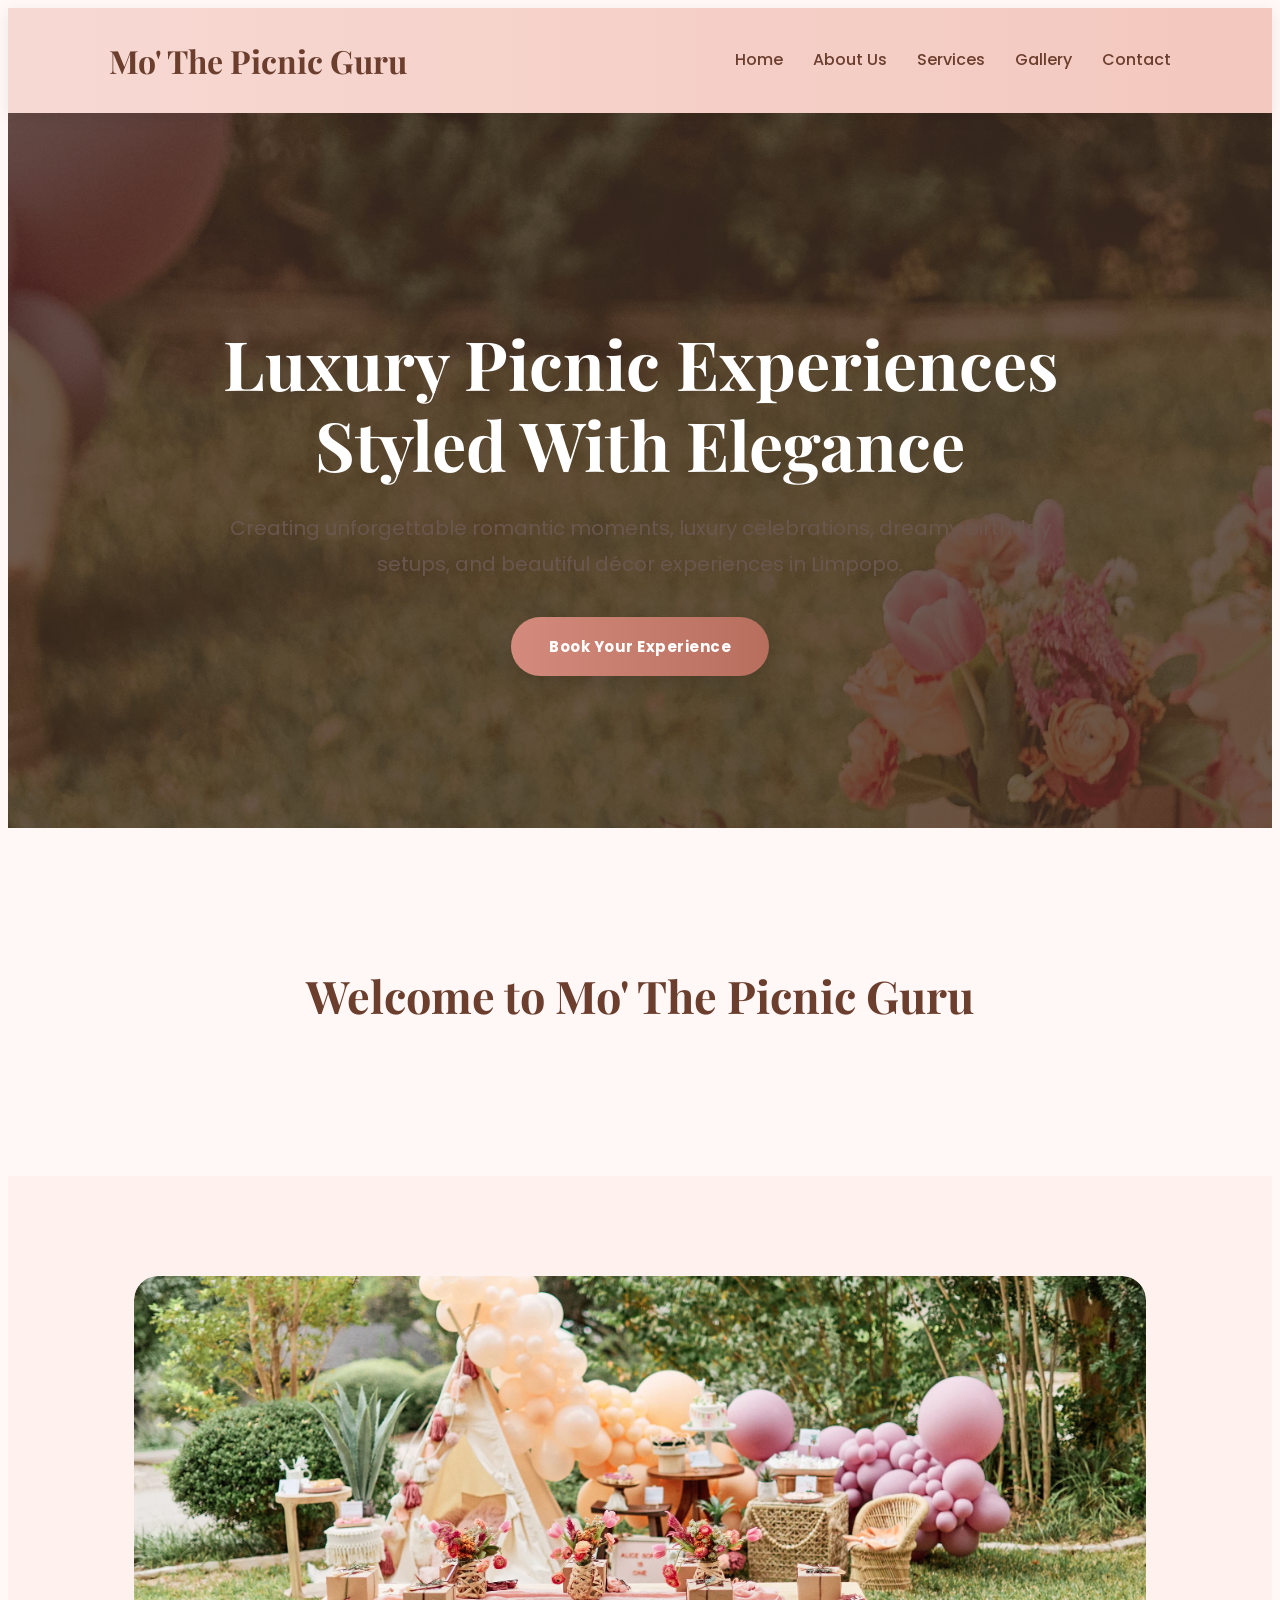
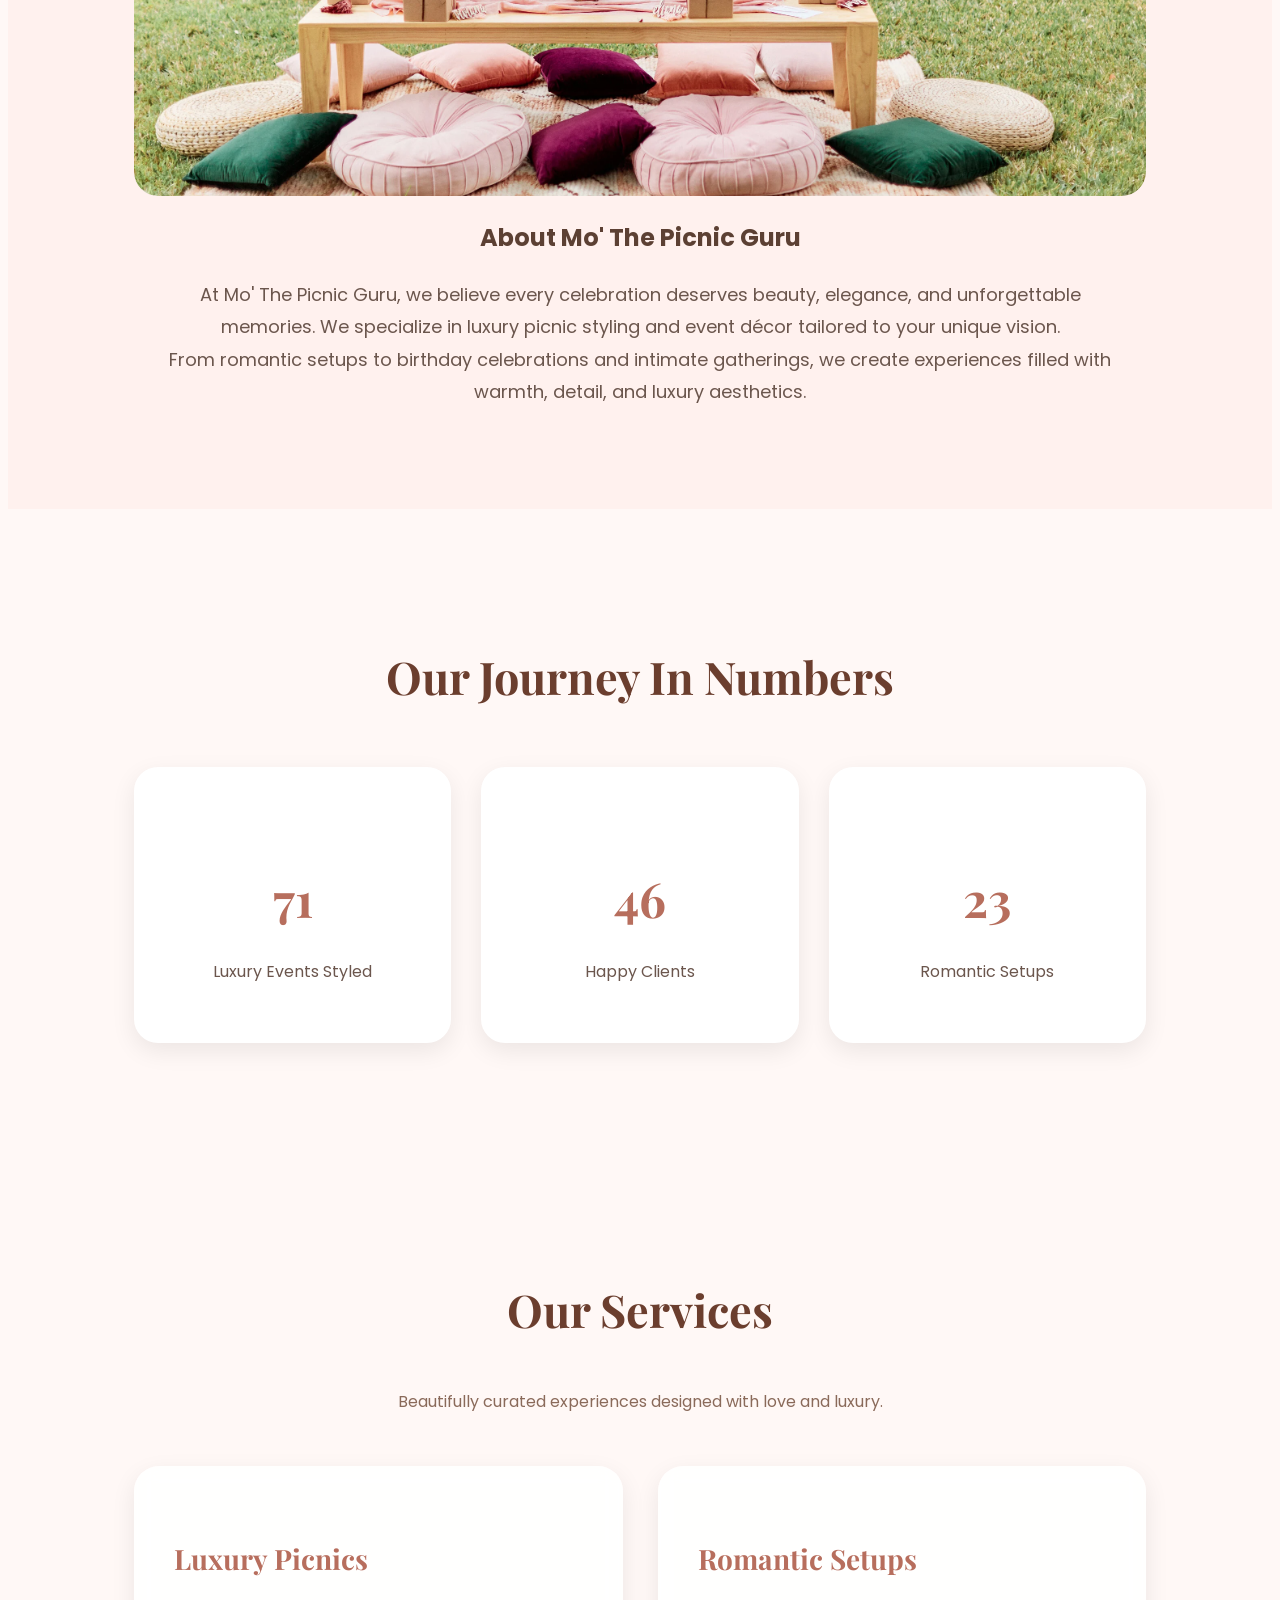
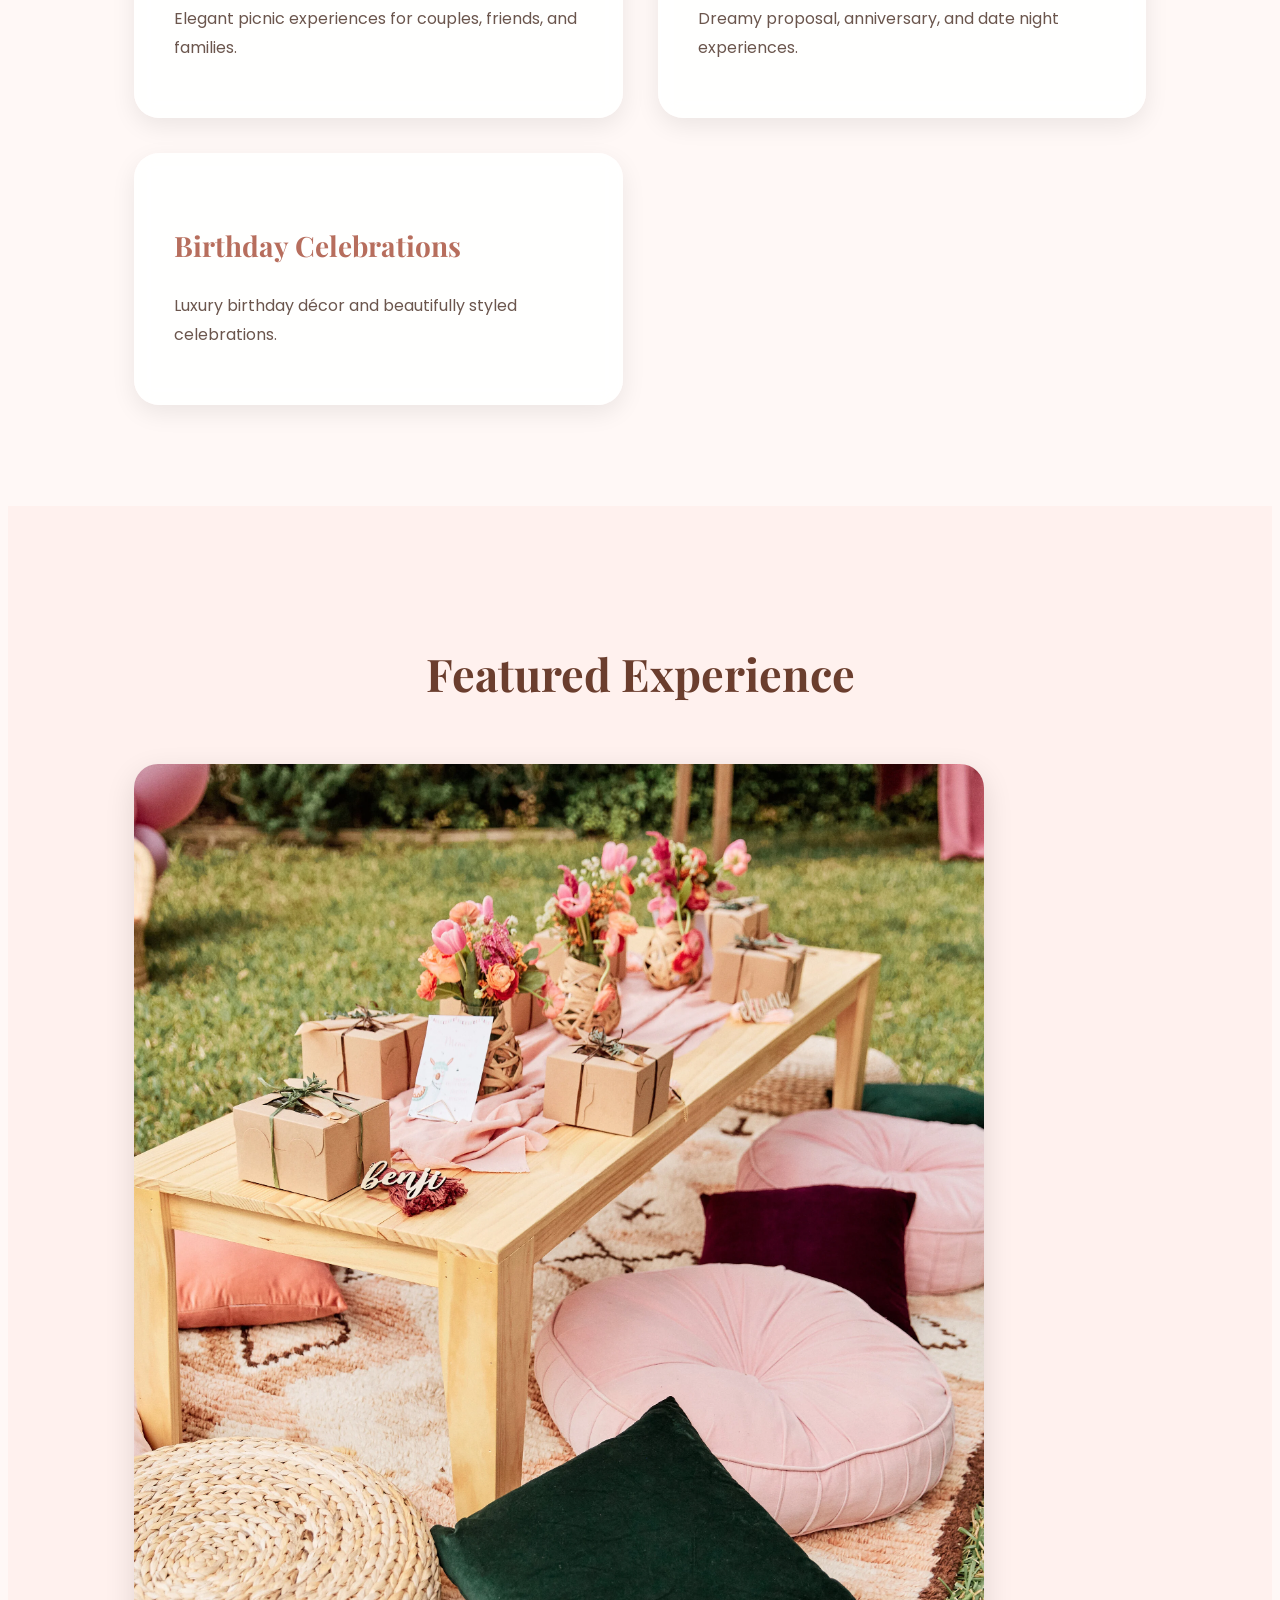
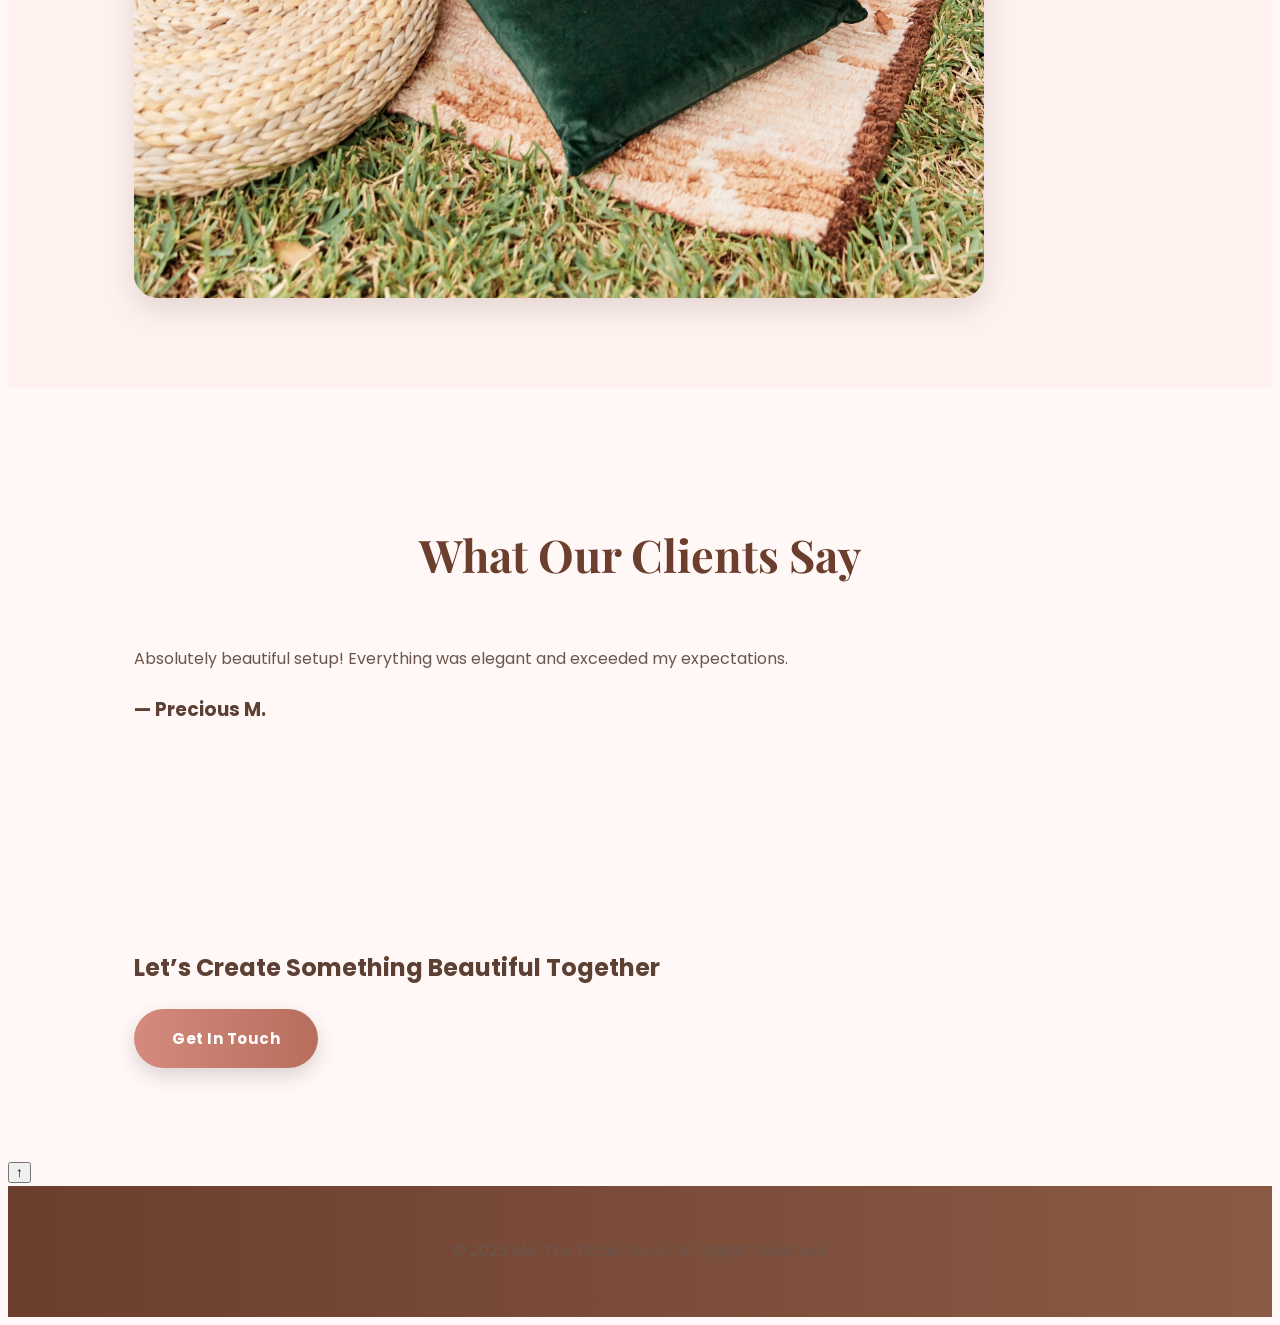
<file: index.html>
<!DOCTYPE html>
<html lang="en">

<head>
    <meta charset="UTF-8">
    <meta name="viewport" content="width=device-width, initial-scale=1.0">

    <title>Mo' The Picnic Guru | Luxury Picnic & Event Décor</title>

    <meta name="description"
        content="Luxury picnic experiences, romantic setups, birthday celebrations, and elegant décor in Limpopo.">

    <link rel="stylesheet" href="css/style.css">

    <!-- Google Fonts -->
    <link rel="preconnect" href="https://fonts.googleapis.com">
    <link rel="preconnect" href="https://fonts.gstatic.com" crossorigin>

    <link href="https://fonts.googleapis.com/css2?family=Playfair+Display:wght@500;700&family=Poppins:wght@300;400;500;600&display=swap"
        rel="stylesheet">
</head>

<body>

    <!-- Navigation -->
    <header>
        <nav class="navbar">

            <div class="logo">Mo' The Picnic Guru</div>

            <ul class="nav-links">
                <li><a href="index.html" class="active">Home</a></li>
                <li><a href="about.html">About Us</a></li>
                <li><a href="services.html">Services</a></li>
                <li><a href="gallery.html">Gallery</a></li>
                <li><a href="contact.html">Contact</a></li>
            </ul>

        </nav>
    </header>

    <!-- Hero Section -->
    <section class="hero-section">

        <div class="hero-overlay"></div>

        <div class="hero-content">

            <h1>Luxury Picnic Experiences Styled With Elegance</h1>

            <p>
                Creating unforgettable romantic moments, luxury celebrations,
                dreamy birthday setups, and beautiful décor experiences in Limpopo.
            </p>

            <a href="contact.html" class="hero-btn">
                Book Your Experience
            </a>

        </div>

    </section>

    <!-- Dynamic Welcome -->
    <section class="welcome-section">

        <div class="section-title">

            <h2 id="welcome-message">
                Welcome to Mo' The Picnic Guru
            </h2>

        </div>

    </section>

    <!-- About Preview -->
    <section class="about-preview">

        <div class="about-image">

            <img src="images/picnic16.jpeg" alt="Luxury Picnic Setup">

        </div>

        <div class="about-text">

            <h2>About Mo' The Picnic Guru</h2>

            <p>
                At Mo' The Picnic Guru, we believe every celebration deserves beauty,
                elegance, and unforgettable memories. We specialize in luxury picnic
                styling and event décor tailored to your unique vision.
            </p>

            <p>
                From romantic setups to birthday celebrations and intimate gatherings,
                we create experiences filled with warmth, detail, and luxury aesthetics.
            </p>

        </div>

    </section>

    <!-- Stats Section -->
    <section class="stats-section">

        <div class="section-title">

            <h2>Our Journey In Numbers</h2>

        </div>

        <div class="stats-container">

            <div class="stat-card">

                <h3 class="counter" data-target="150">0</h3>

                <p>Luxury Events Styled</p>

            </div>

            <div class="stat-card">

                <h3 class="counter" data-target="100">0</h3>

                <p>Happy Clients</p>

            </div>

            <div class="stat-card">

                <h3 class="counter" data-target="50">0</h3>

                <p>Romantic Setups</p>

            </div>

        </div>

    </section>

    <!-- Services -->
    <section class="services-section">

        <div class="section-title">

            <h2>Our Services</h2>

            <p>
                Beautifully curated experiences designed with love and luxury.
            </p>

        </div>

        <div class="services-container">

            <div class="service-card">

                <h3>Luxury Picnics</h3>

                <p>
                    Elegant picnic experiences for couples, friends, and families.
                </p>

            </div>

            <div class="service-card">

                <h3>Romantic Setups</h3>

                <p>
                    Dreamy proposal, anniversary, and date night experiences.
                </p>

            </div>

            <div class="service-card">

                <h3>Birthday Celebrations</h3>

                <p>
                    Luxury birthday décor and beautifully styled celebrations.
                </p>

            </div>

        </div>

    </section>

    <!-- Gallery Preview -->
    <section class="gallery-preview">

        <div class="section-title">

            <h2>Featured Experience</h2>

        </div>

        <div class="gallery-image">

            <img src="images/picnic6.jpeg" alt="Luxury Picnic Experience">

        </div>

    </section>

    <!-- Testimonials -->
    <section class="testimonials">

        <div class="section-title">

            <h2>What Our Clients Say</h2>

        </div>

        <div class="testimonial-container">

            <div class="testimonial-card">

                <p id="testimonial-text">
                    Absolutely beautiful setup! Everything was elegant and exceeded my expectations.
                </p>

                <h3 id="testimonial-name">
                    — Precious M.
                </h3>

            </div>

        </div>

    </section>

    <!-- CTA -->
    <section class="cta-section">

        <h2>Let’s Create Something Beautiful Together</h2>

        <a href="contact.html" class="hero-btn">
            Get In Touch
        </a>

    </section>

    <!-- Back To Top Button -->
    <button id="topBtn">
        ↑
    </button>

    <!-- Footer -->
    <footer>

        <p>&copy; 2026 Mo' The Picnic Guru | All Rights Reserved</p>

    </footer>

    <script src="js/script.js"></script>

</body>

</html>
</file>
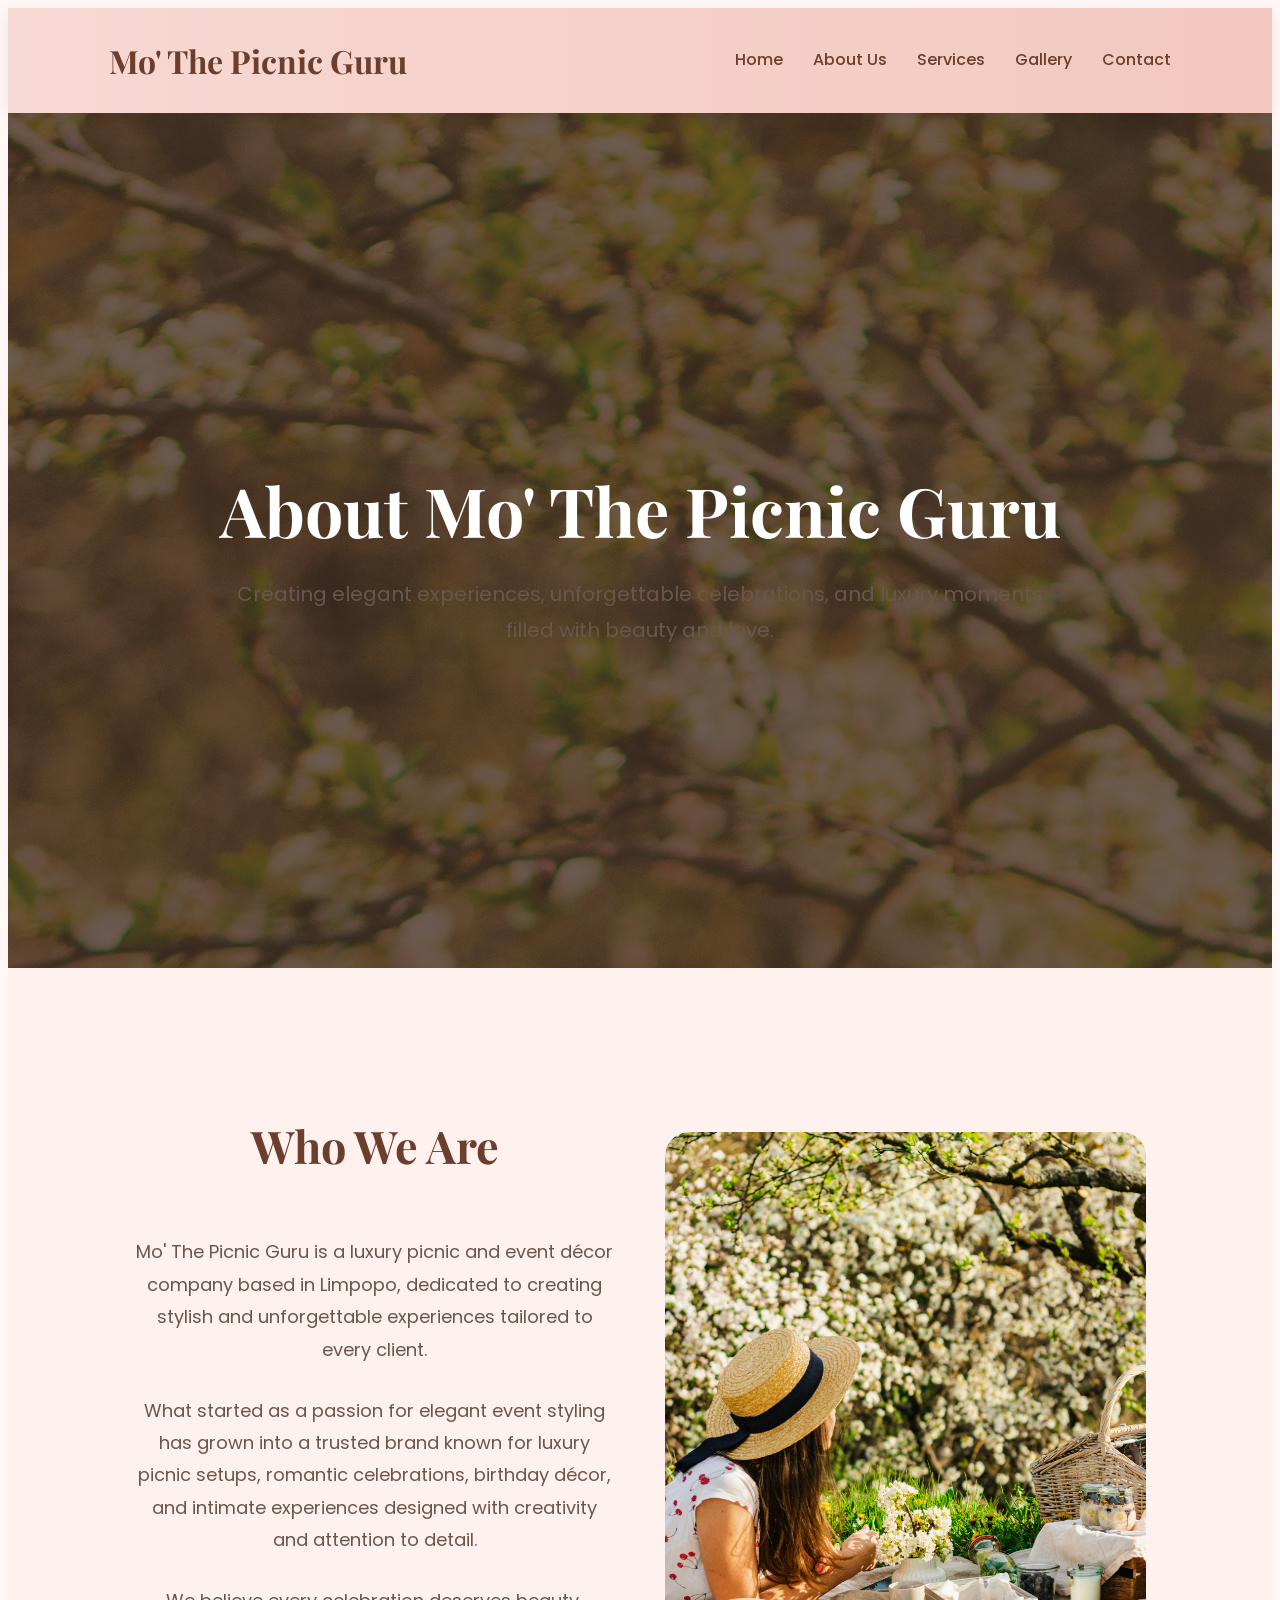
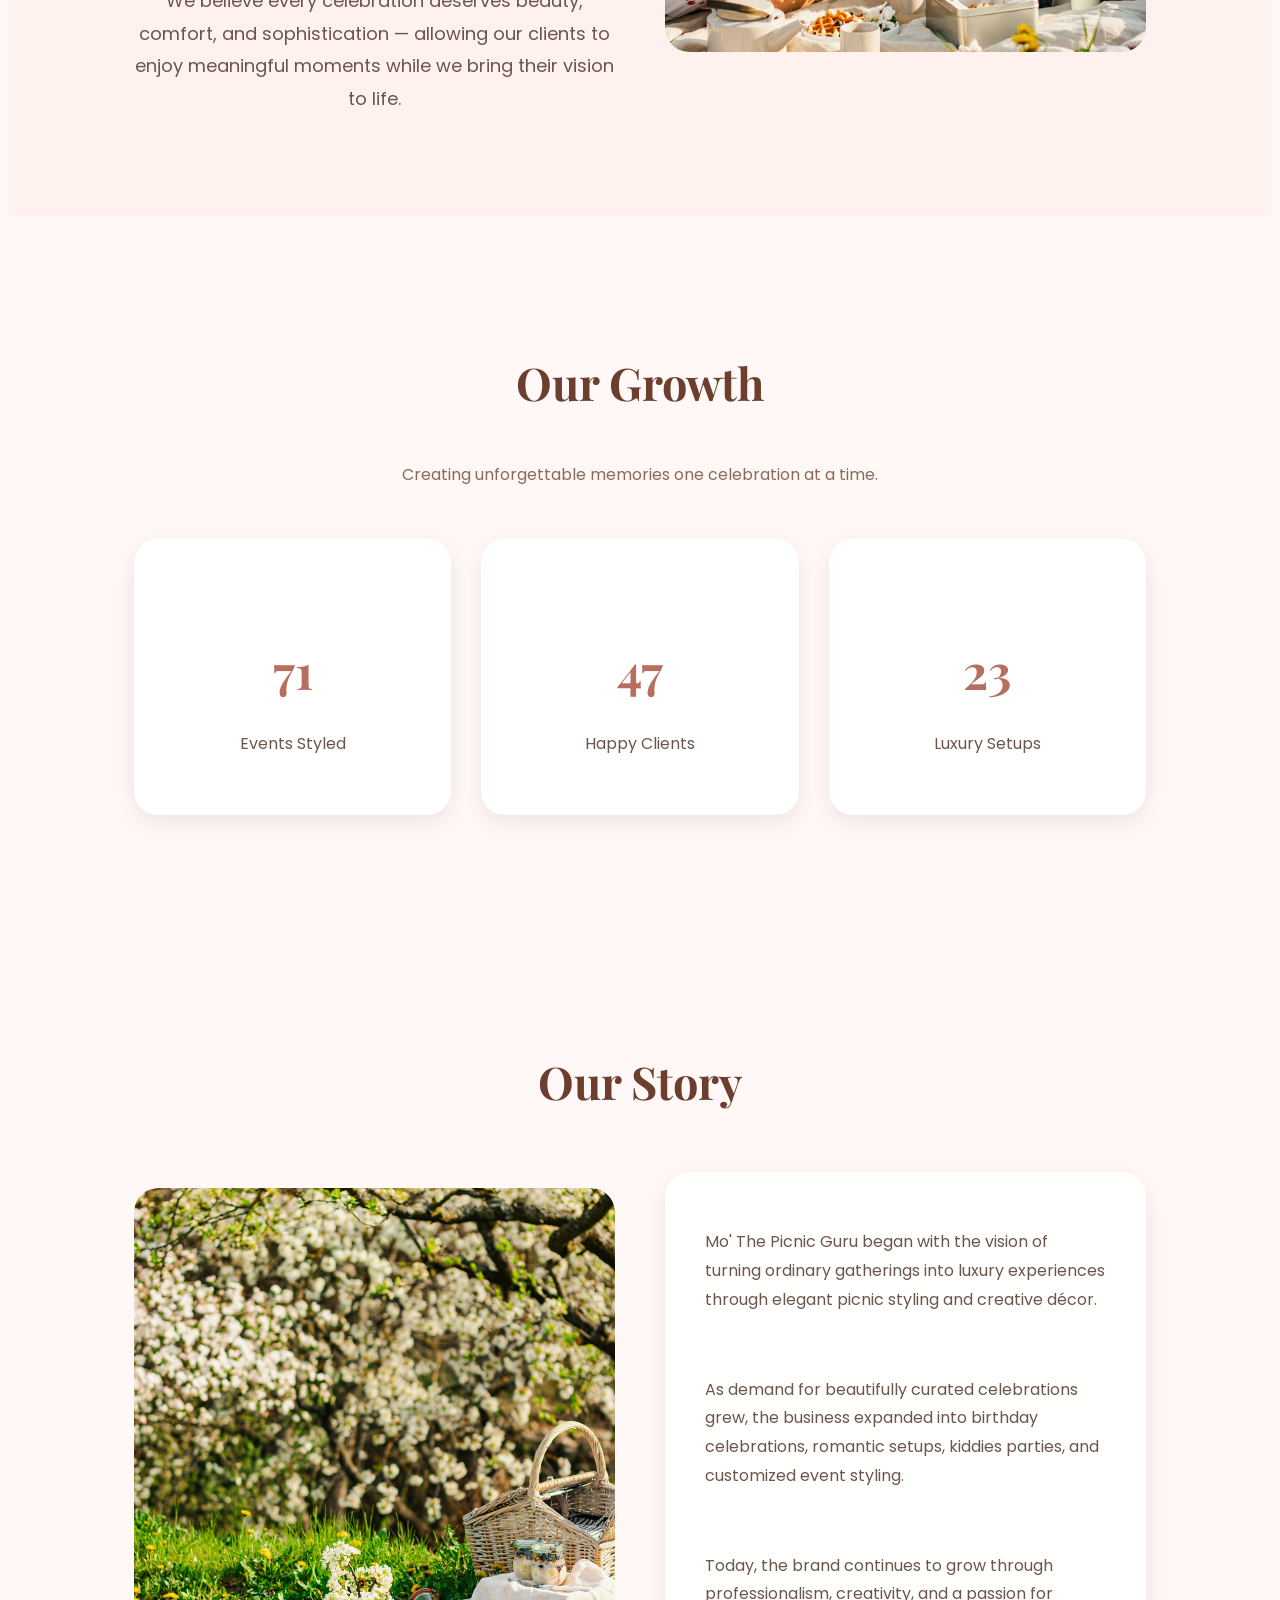
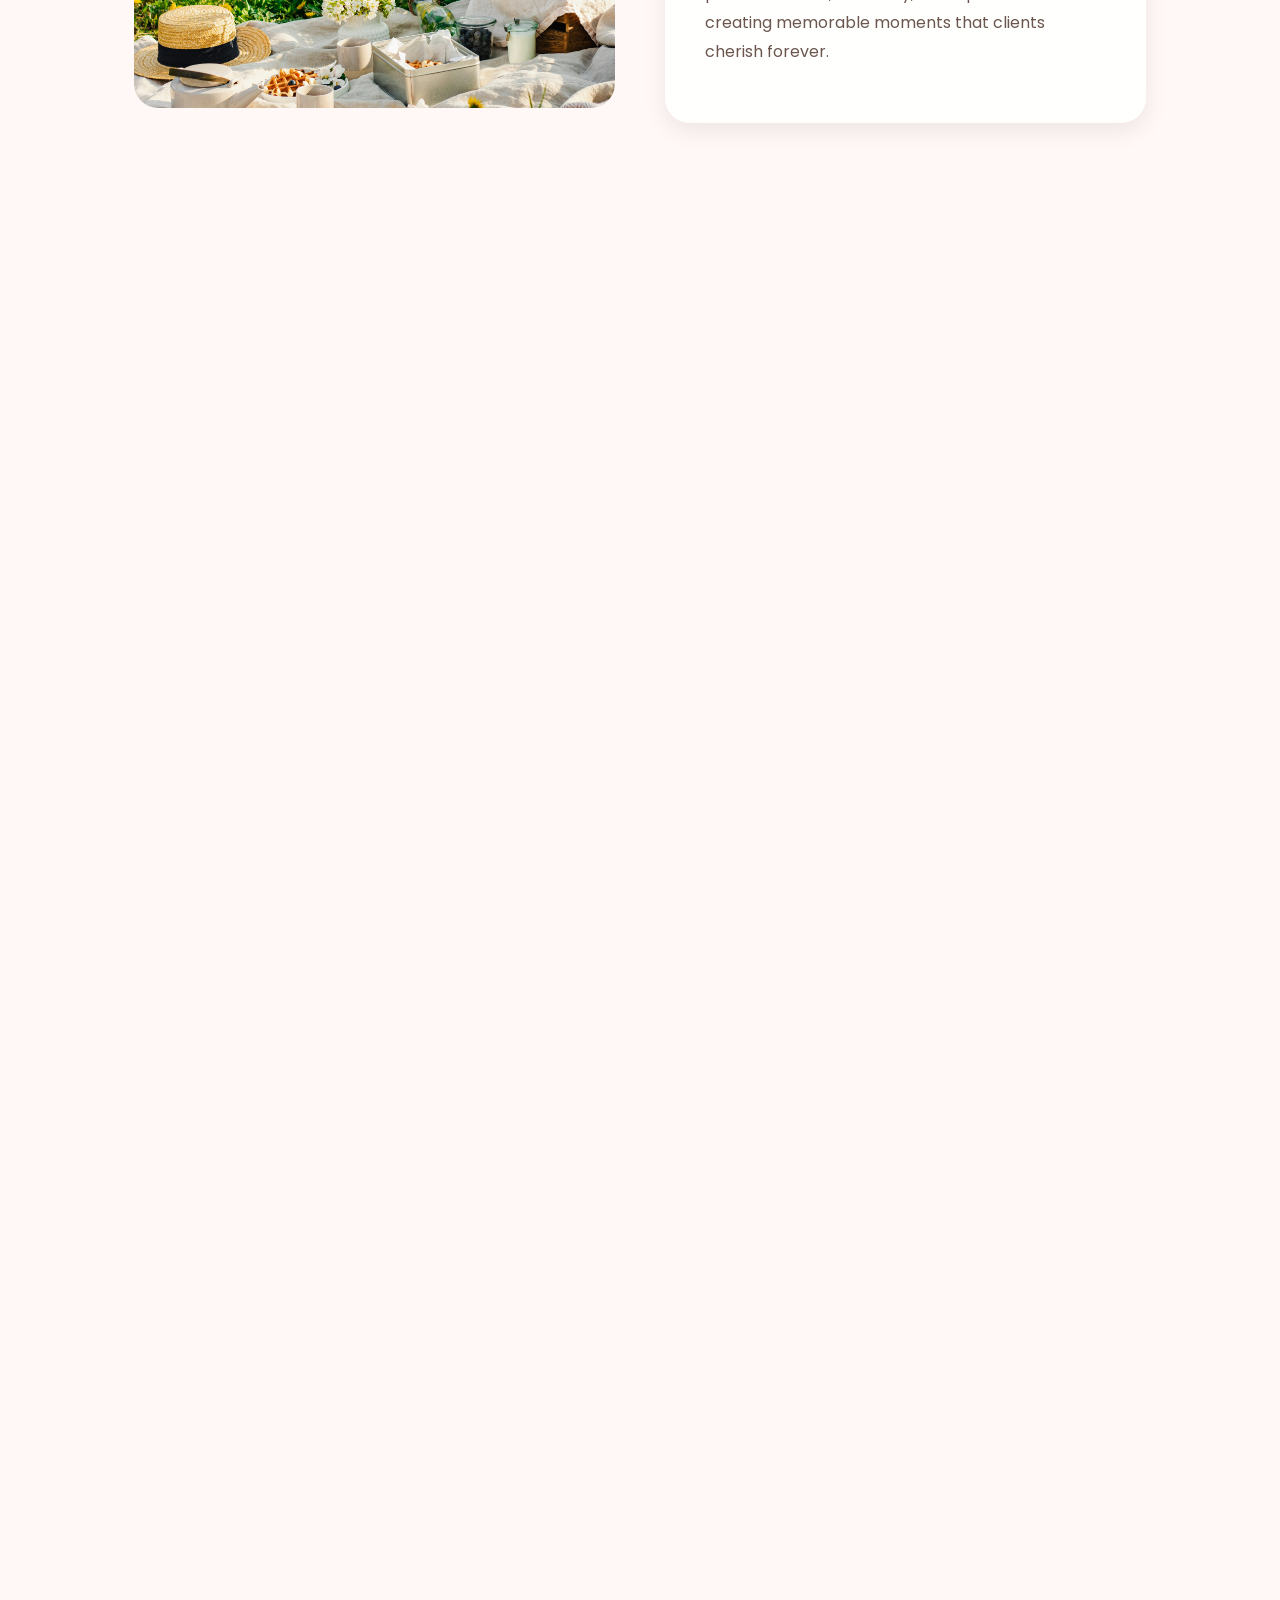
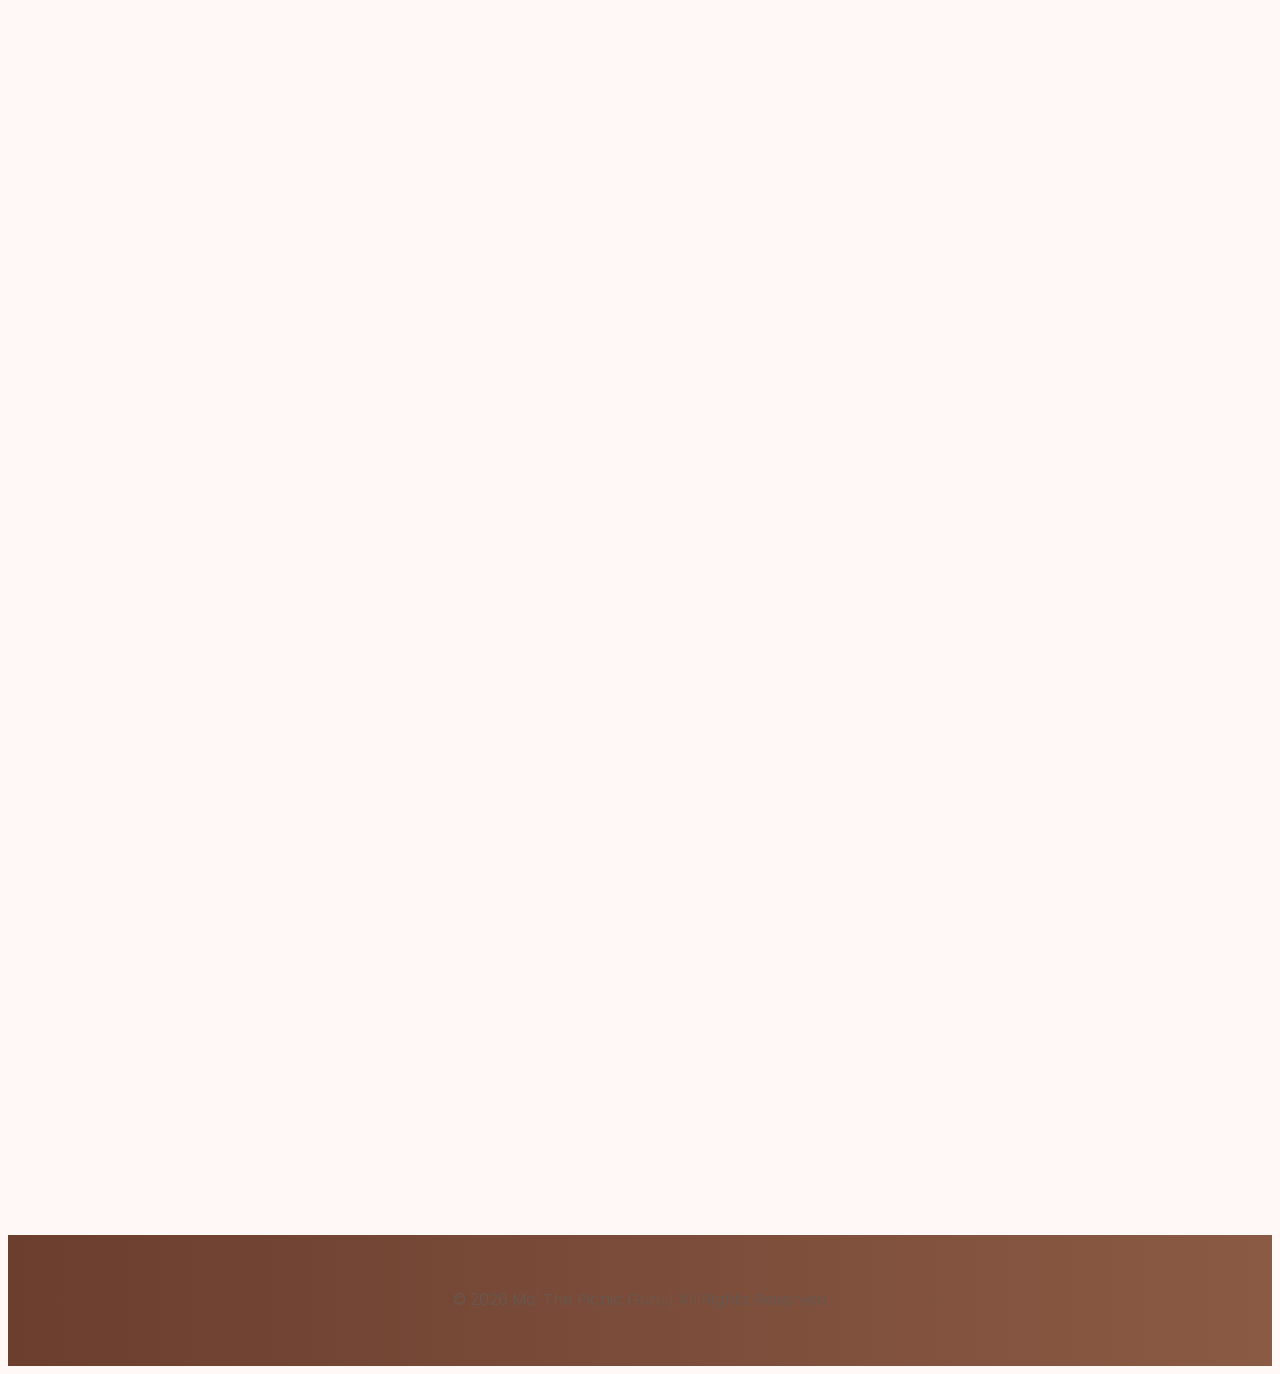
<file: about.html>
<!DOCTYPE html>
<html lang="en">

<head>

    <meta charset="UTF-8">
    <meta name="viewport" content="width=device-width, initial-scale=1.0">

    <title>About Us | Mo' The Picnic Guru</title>

    <meta name="description"
        content="Learn more about Mo' The Picnic Guru, a luxury picnic and event décor company based in Limpopo.">

    <link rel="stylesheet" href="css/style.css">

    <link rel="preconnect" href="https://fonts.googleapis.com">
    <link rel="preconnect" href="https://fonts.gstatic.com" crossorigin>

    <link href="https://fonts.googleapis.com/css2?family=Playfair+Display:wght@500;700&family=Poppins:wght@300;400;500;600&display=swap"
        rel="stylesheet">

</head>

<body>

    <!-- Navigation -->

    <header>

        <nav class="navbar">

            <div class="logo">Mo' The Picnic Guru</div>

            <ul class="nav-links">

                <li><a href="index.html">Home</a></li>

                <li><a href="about.html" class="active">About Us</a></li>

                <li><a href="services.html">Services</a></li>

                <li><a href="gallery.html">Gallery</a></li>

                <li><a href="contact.html">Contact</a></li>

            </ul>

        </nav>

    </header>

    <main>

        <!-- Hero Section -->

        <section class="about-hero">

            <div class="about-hero-overlay"></div>

            <div class="about-hero-content">

                <h1>About Mo' The Picnic Guru</h1>

                <p>
                    Creating elegant experiences, unforgettable celebrations,
                    and luxury moments filled with beauty and love.
                </p>

            </div>

        </section>

        <!-- Who We Are -->

        <section class="about-preview about-grid">

            <div class="about-text">

                <div class="section-title">

                    <h2>Who We Are</h2>

                </div>

                <p>
                    Mo' The Picnic Guru is a luxury picnic and event décor company
                    based in Limpopo, dedicated to creating stylish and unforgettable
                    experiences tailored to every client.
                </p>

                <br>

                <p>
                    What started as a passion for elegant event styling has grown
                    into a trusted brand known for luxury picnic setups, romantic
                    celebrations, birthday décor, and intimate experiences designed
                    with creativity and attention to detail.
                </p>

                <br>

                <p>
                    We believe every celebration deserves beauty, comfort, and
                    sophistication — allowing our clients to enjoy meaningful moments
                    while we bring their vision to life.
                </p>

            </div>

            <div class="about-image">

                <img src="images/picnic7.jpeg" alt="Luxury Picnic Experience">

            </div>

        </section>

        <!-- Growth Statistics -->

        <section class="stats-section">

            <div class="section-title">

                <h2>Our Growth</h2>

                <p>Creating unforgettable memories one celebration at a time.</p>

            </div>

            <div class="stats-container">

                <div class="stat-card">

                    <h3 class="counter" data-target="150">0</h3>

                    <p>Events Styled</p>

                </div>

                <div class="stat-card">

                    <h3 class="counter" data-target="100">0</h3>

                    <p>Happy Clients</p>

                </div>

                <div class="stat-card">

                    <h3 class="counter" data-target="50">0</h3>

                    <p>Luxury Setups</p>

                </div>

            </div>

        </section>

        <!-- Our Story -->

        <section class="services-section">

            <div class="section-title">

                <h2>Our Story</h2>

            </div>

            <div class="story-container">

                <div class="story-image">

                    <img src="images/picnic8.jpeg" alt="Elegant Picnic Décor">

                </div>

                <div class="service-card">

                    <p>
                        Mo' The Picnic Guru began with the vision of turning
                        ordinary gatherings into luxury experiences through
                        elegant picnic styling and creative décor.
                    </p>

                    <br>

                    <p>
                        As demand for beautifully curated celebrations grew,
                        the business expanded into birthday celebrations,
                        romantic setups, kiddies parties, and customized event styling.
                    </p>

                    <br>

                    <p>
                        Today, the brand continues to grow through professionalism,
                        creativity, and a passion for creating memorable moments
                        that clients cherish forever.
                    </p>

                </div>

            </div>

        </section>

        <!-- Timeline -->

        <section class="timeline-section">

            <div class="section-title">

                <h2>Our Journey</h2>

            </div>

            <div class="timeline">

                <div class="timeline-item">

                    <h3>2023</h3>

                    <p>The vision for Mo' The Picnic Guru was born.</p>

                </div>

                <div class="timeline-item">

                    <h3>2024</h3>

                    <p>Luxury picnic experiences began creating memorable moments.</p>

                </div>

                <div class="timeline-item">

                    <h3>2025</h3>

                    <p>Expanded into event décor and customized celebrations.</p>

                </div>

                <div class="timeline-item">

                    <h3>2026</h3>

                    <p>Continuing to grow through creativity, elegance and excellence.</p>

                </div>

            </div>

        </section>

        <!-- Mission & Vision -->

        <section class="services-section">

            <div class="section-title">

                <h2>Our Purpose</h2>

            </div>

            <div class="services-container">

                <div class="service-card">

                    <h3>Our Mission</h3>

                    <p>
                        To create elegant, personalized, and unforgettable event
                        experiences that bring joy, beauty, and meaningful memories
                        to every celebration.
                    </p>

                </div>

                <div class="service-card">

                    <h3>Our Vision</h3>

                    <p>
                        To become one of Limpopo’s most loved luxury picnic and
                        décor brands known for creativity, excellence,
                        and unforgettable experiences.
                    </p>

                </div>

            </div>

        </section>

        <!-- Why Choose Us -->

        <section class="why-us-section">

            <div class="section-title">

                <h2>Why Clients Choose Us</h2>

            </div>

            <div class="why-us-container">

                <div class="why-card" data-reason="elegance">

                    <h3>Elegant Styling</h3>

                    <p>
                        Luxury aesthetics carefully curated for every celebration.
                    </p>

                </div>

                <div class="why-card" data-reason="detail">

                    <h3>Attention To Detail</h3>

                    <p>
                        Every setup is thoughtfully designed with precision and care.
                    </p>

                </div>

                <div class="why-card" data-reason="personalized">

                    <h3>Personalized Experiences</h3>

                    <p>
                        Each event is tailored to match your unique vision and style.
                    </p>

                </div>

            </div>

        </section>

        <!-- Call To Action -->

        <section class="cta-section">

            <h2>Ready To Create A Beautiful Experience?</h2>

            <a href="contact.html" class="hero-btn">
                Contact Us Today
            </a>

        </section>

    </main>

    <footer>

        <p>&copy; 2026 Mo' The Picnic Guru | All Rights Reserved</p>

    </footer>

    <script src="js/script.js"></script>

</body>

</html>
</file>
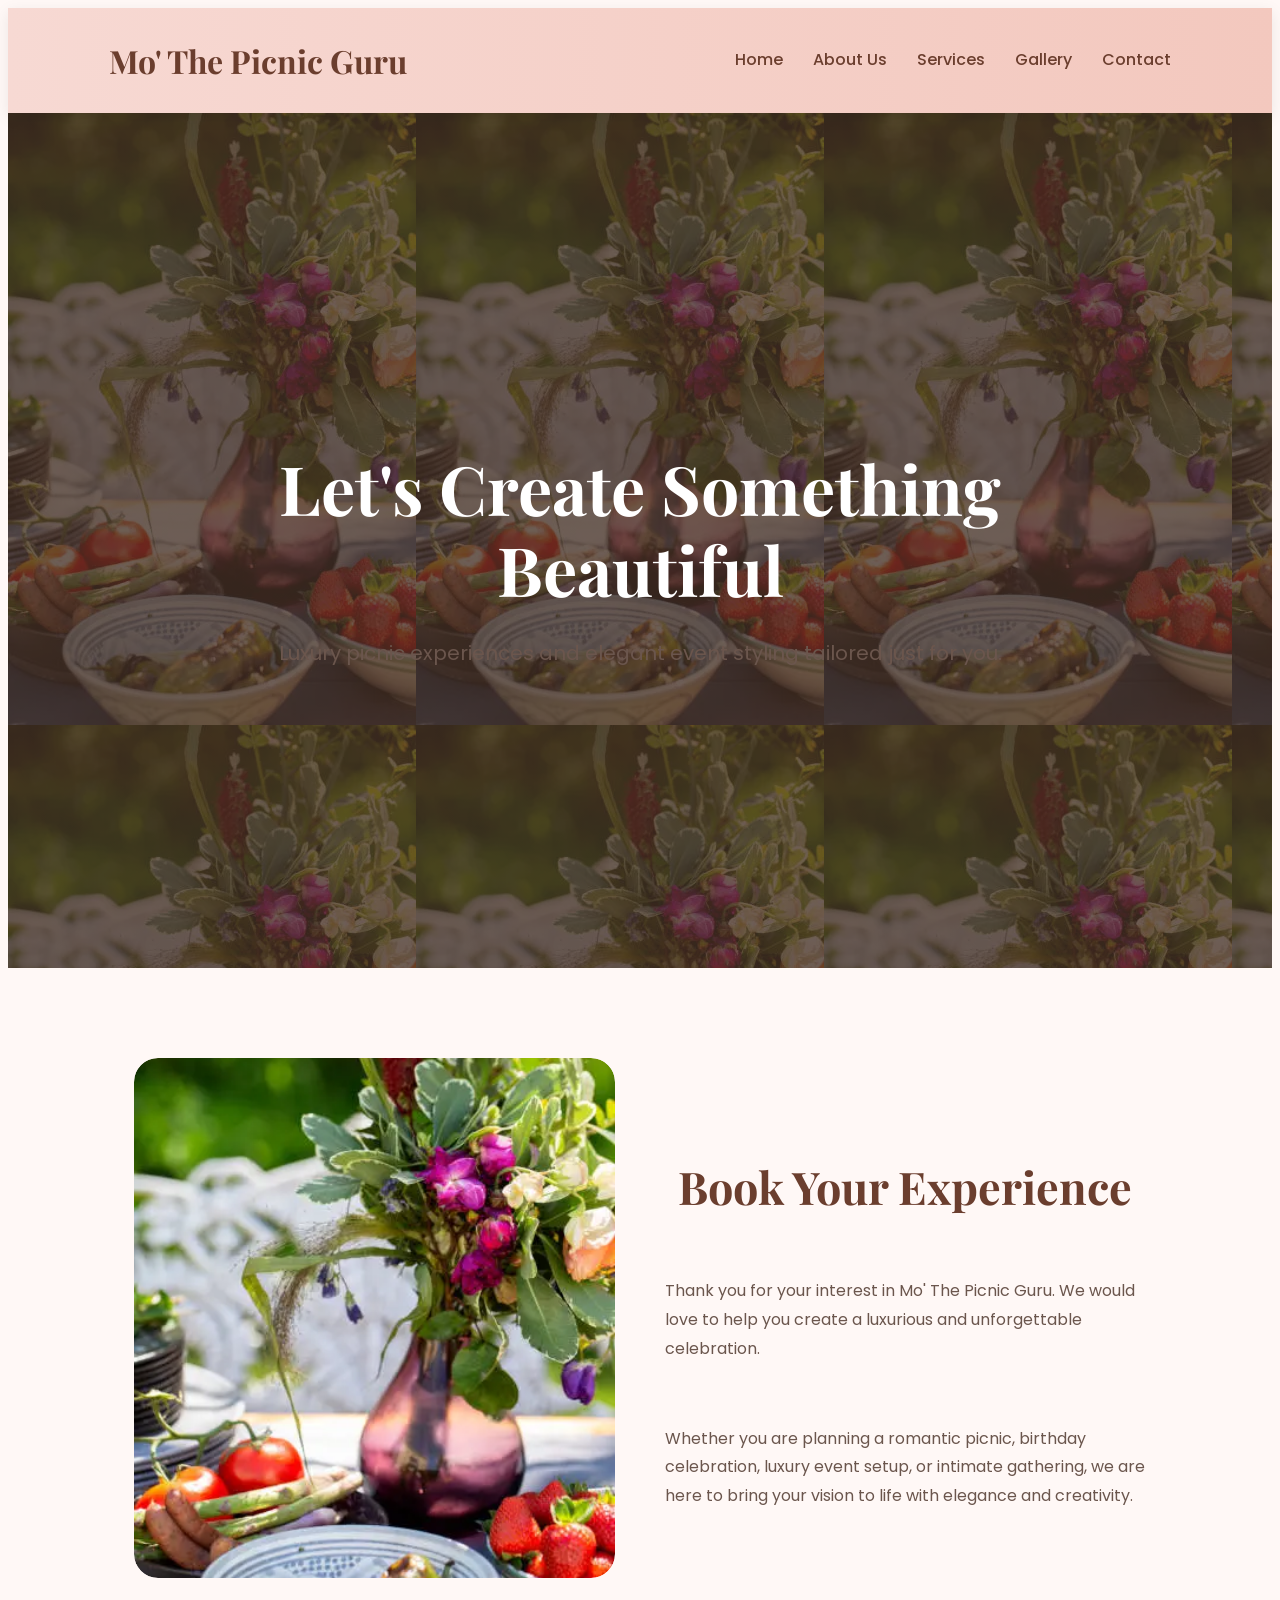
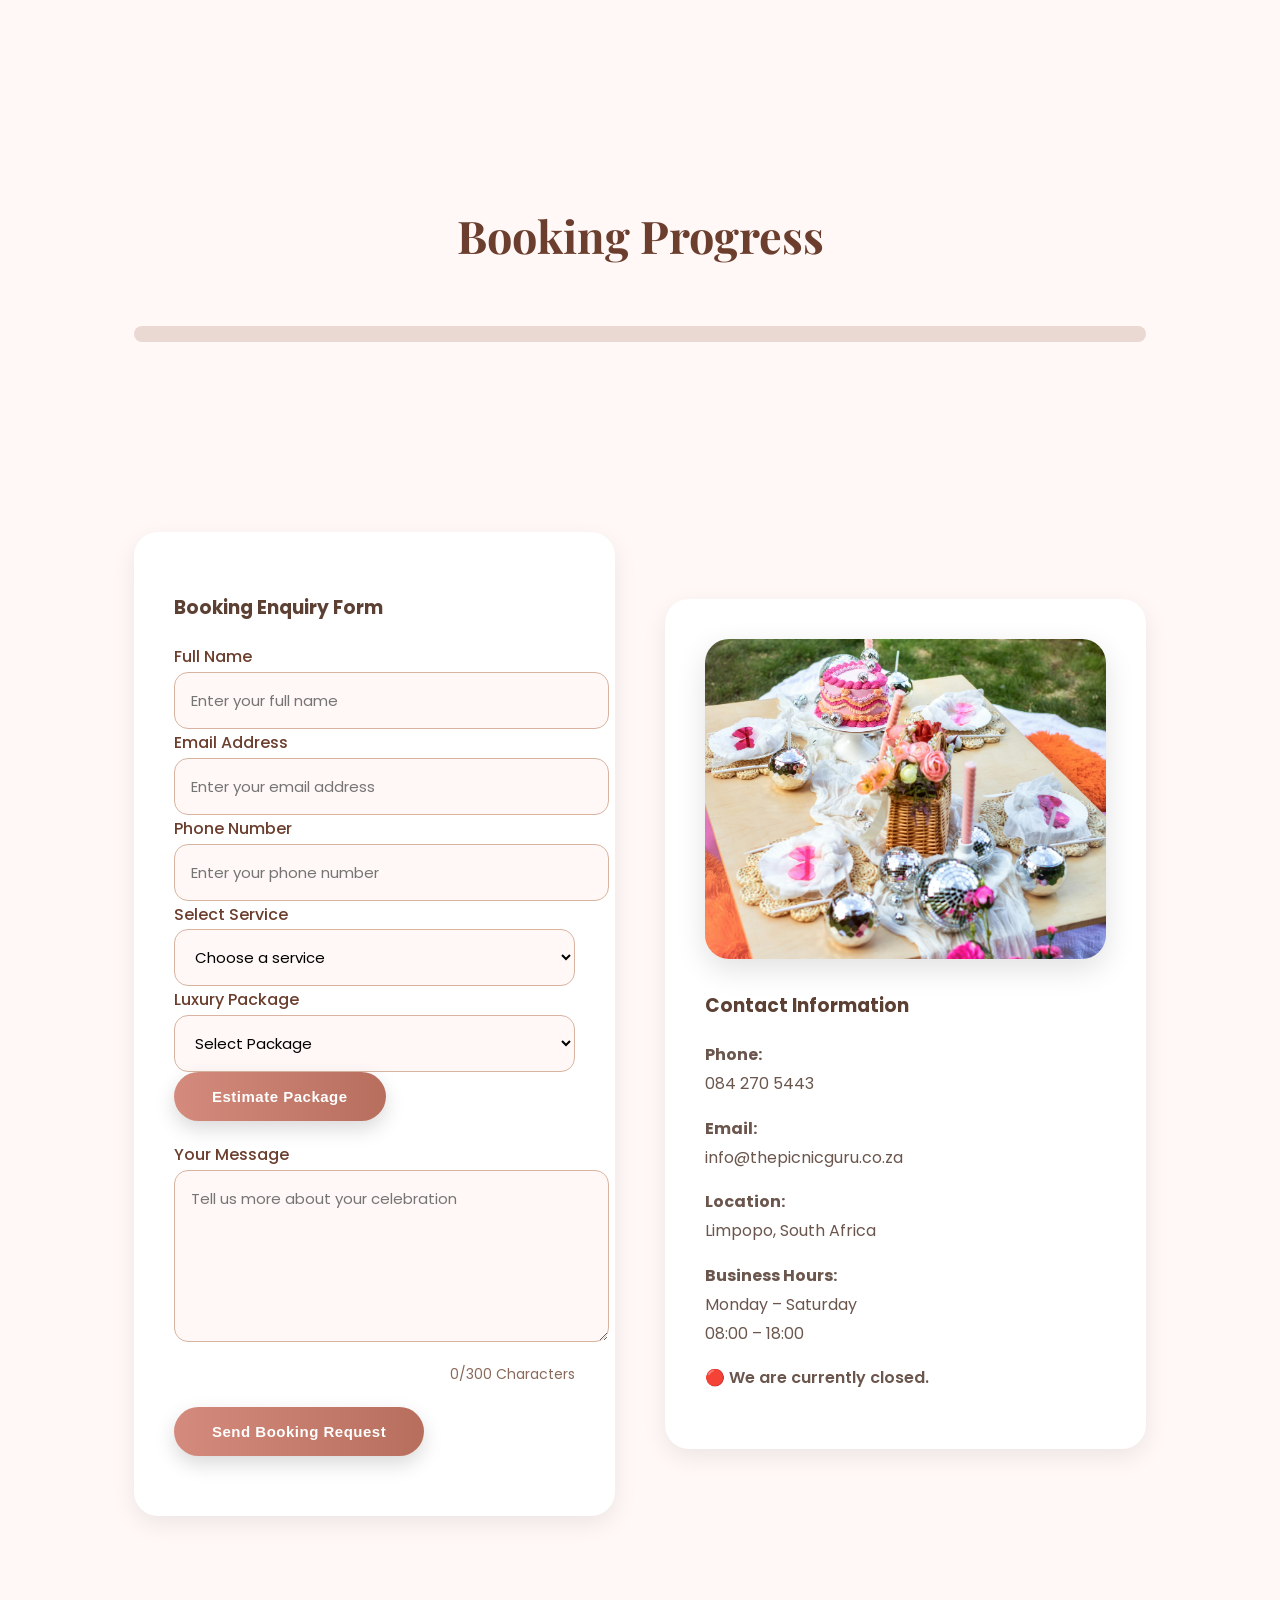
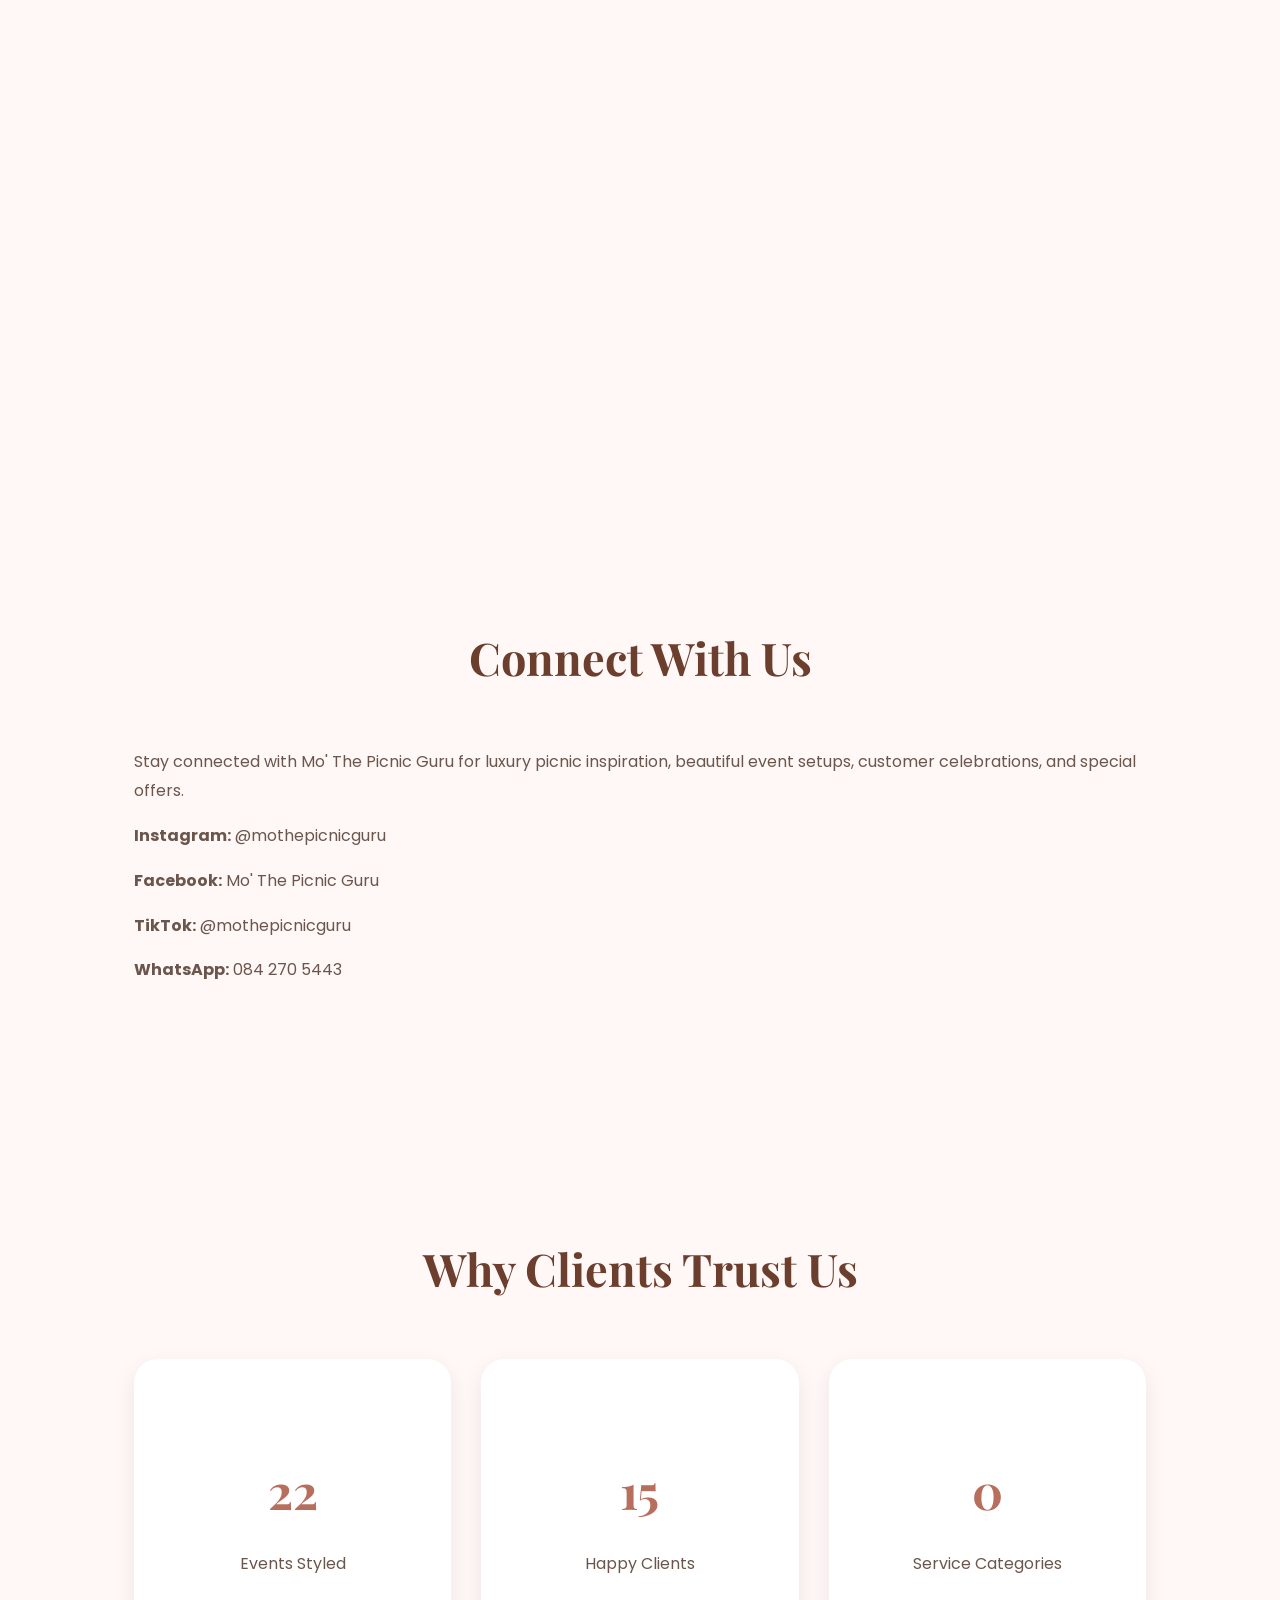
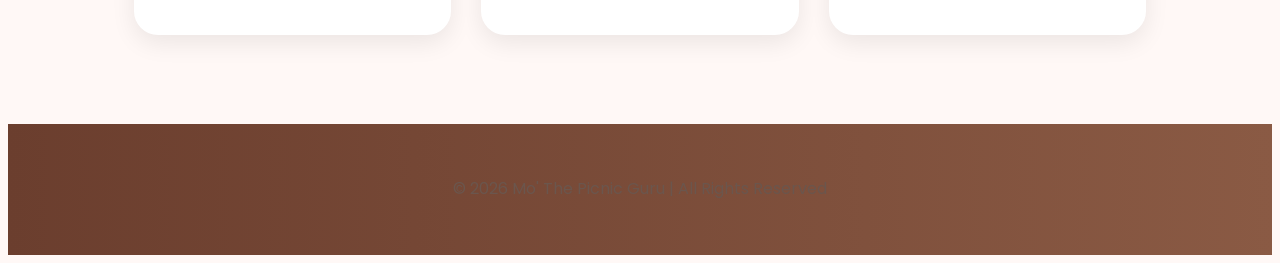
<file: contact.html>
<!DOCTYPE html>
<html lang="en">

<head>

    <meta charset="UTF-8">
    <meta name="viewport" content="width=device-width, initial-scale=1.0">

    <title>Contact Us | Mo' The Picnic Guru</title>

    <meta name="description"
        content="Contact Mo' The Picnic Guru for luxury picnic bookings, romantic setups, birthday décor, and event styling in Limpopo.">

    <link rel="stylesheet" href="css/style.css">

    <link rel="preconnect" href="https://fonts.googleapis.com">
    <link rel="preconnect" href="https://fonts.gstatic.com" crossorigin>

    <link href="https://fonts.googleapis.com/css2?family=Playfair+Display:wght@500;700&family=Poppins:wght@300;400;500;600&display=swap"
        rel="stylesheet">

</head>

<body>

    <header>

        <nav class="navbar">

            <div class="logo">Mo' The Picnic Guru</div>

            <ul class="nav-links">

                <li><a href="index.html">Home</a></li>
                <li><a href="about.html">About Us</a></li>
                <li><a href="services.html">Services</a></li>
                <li><a href="gallery.html">Gallery</a></li>
                <li><a href="contact.html" class="active">Contact</a></li>

            </ul>

        </nav>

    </header>

    <main>

        <!-- Hero -->

        <section class="contact-hero">

            <div class="contact-overlay"></div>

            <div class="contact-hero-content">

                <h1>Let's Create Something Beautiful</h1>

                <p>
                    Luxury picnic experiences and elegant event styling tailored just for you.
                </p>

            </div>

        </section>

        <!-- Intro -->

        <section class="contact-intro">

            <div class="intro-image">

                <img src="images/picnic12.jpeg" alt="Luxury Picnic Setup">

            </div>

            <div class="intro-text">

                <div class="section-title">

                    <h2>Book Your Experience</h2>

                </div>

                <p>
                    Thank you for your interest in Mo' The Picnic Guru.
                    We would love to help you create a luxurious and unforgettable celebration.
                </p>

                <br>

                <p>
                    Whether you are planning a romantic picnic, birthday celebration,
                    luxury event setup, or intimate gathering, we are here to bring
                    your vision to life with elegance and creativity.
                </p>

            </div>

        </section>

        <!-- Progress Tracker -->

        <section class="progress-section">

            <div class="section-title">

                <h2>Booking Progress</h2>

            </div>

            <div class="form-progress">

                <div id="progressBar"></div>

            </div>

        </section>

        <!-- Contact Layout -->

        <section class="contact-section">

            <div class="contact-container">

                <!-- Form -->

                <div class="contact-card">

                    <h3>Booking Enquiry Form</h3>

                    <form id="bookingForm">

                        <label>Full Name</label>
                        <input type="text" id="fullName" placeholder="Enter your full name" required>

                        <label>Email Address</label>
                        <input type="email" id="email" placeholder="Enter your email address" required>

                        <label>Phone Number</label>
                        <input type="tel" id="phone" placeholder="Enter your phone number" required>

                        <label>Select Service</label>

                        <select id="serviceChoice" required>

                            <option value="">Choose a service</option>
                            <option value="Luxury Picnic Setup">Luxury Picnic Setup</option>
                            <option value="Romantic Celebration">Romantic Celebration</option>
                            <option value="Birthday Décor">Birthday Décor</option>
                            <option value="Kiddies Party">Kiddies Party</option>
                            <option value="Event Styling">Event Styling</option>
                            <option value="Other">Other</option>

                        </select>

                        <label>Luxury Package</label>

                        <select id="packageChoice">

                            <option value="">Select Package</option>
                            <option value="Standard">Standard</option>
                            <option value="Premium">Premium</option>
                            <option value="VIP">VIP</option>

                        </select>

                        <button type="button" id="estimateContactBtn" class="hero-btn">
                            Estimate Package
                        </button>

                        <div id="contactEstimateResult"></div>

                        <label>Your Message</label>

                        <textarea
                            rows="6"
                            id="message"
                            maxlength="300"
                            placeholder="Tell us more about your celebration"></textarea>

                        <div class="character-counter">

                            <span id="charCount">0</span>/300 Characters

                        </div>

                        <button type="submit" class="hero-btn">

                            Send Booking Request

                        </button>

                        <div id="formSuccess"></div>

                    </form>

                </div>

                <!-- Contact Details -->

                <div class="contact-card">

                    <img src="images/picnic13.jpeg"
                        alt="Luxury Event Styling"
                        class="contact-image">

                    <div class="contact-details">

                        <h3>Contact Information</h3>

                        <p>

                            <strong>Phone:</strong><br>
                            084 270 5443

                        </p>

                        <p>

                            <strong>Email:</strong><br>
                            info@thepicnicguru.co.za

                        </p>

                        <p>

                            <strong>Location:</strong><br>
                            Limpopo, South Africa

                        </p>

                        <p>

                            <strong>Business Hours:</strong><br>

                            Monday – Saturday<br>
                            08:00 – 18:00

                        </p>

                        <p id="businessStatus">

                            Checking business status...

                        </p>

                    </div>

                </div>

            </div>

        </section>

        <!-- Quick Booking -->

        <section class="quick-booking">

            <div class="section-title">

                <h2>Quick WhatsApp Booking</h2>

                <p>
                    Generate a booking message instantly.
                </p>

            </div>

            <button id="whatsappBooking" class="hero-btn">

                Generate WhatsApp Booking

            </button>

        </section>

        <!-- Social -->

        <section class="social-section">

            <div class="section-title">

                <h2>Connect With Us</h2>

            </div>

            <p>
                Stay connected with Mo' The Picnic Guru for luxury picnic inspiration,
                beautiful event setups, customer celebrations, and special offers.
            </p>

            <div class="social-links">

                <p><strong>Instagram:</strong> @mothepicnicguru</p>

                <p><strong>Facebook:</strong> Mo' The Picnic Guru</p>

                <p><strong>TikTok:</strong> @mothepicnicguru</p>

                <p><strong>WhatsApp:</strong> 084 270 5443</p>

            </div>

        </section>

        <!-- Stats -->

        <section class="gallery-stats">

            <div class="section-title">

                <h2>Why Clients Trust Us</h2>

            </div>

            <div class="stats-container">

                <div class="stat-card">

                    <h3 class="counter" data-target="150">0</h3>

                    <p>Events Styled</p>

                </div>

                <div class="stat-card">

                    <h3 class="counter" data-target="100">0</h3>

                    <p>Happy Clients</p>

                </div>

                <div class="stat-card">

                    <h3 class="counter" data-target="5">0</h3>

                    <p>Service Categories</p>

                </div>

            </div>

        </section>

    </main>

    <footer>

        <p>&copy; 2026 Mo' The Picnic Guru | All Rights Reserved</p>

    </footer>

    <script src="js/script.js"></script>

</body>

</html>
</file>
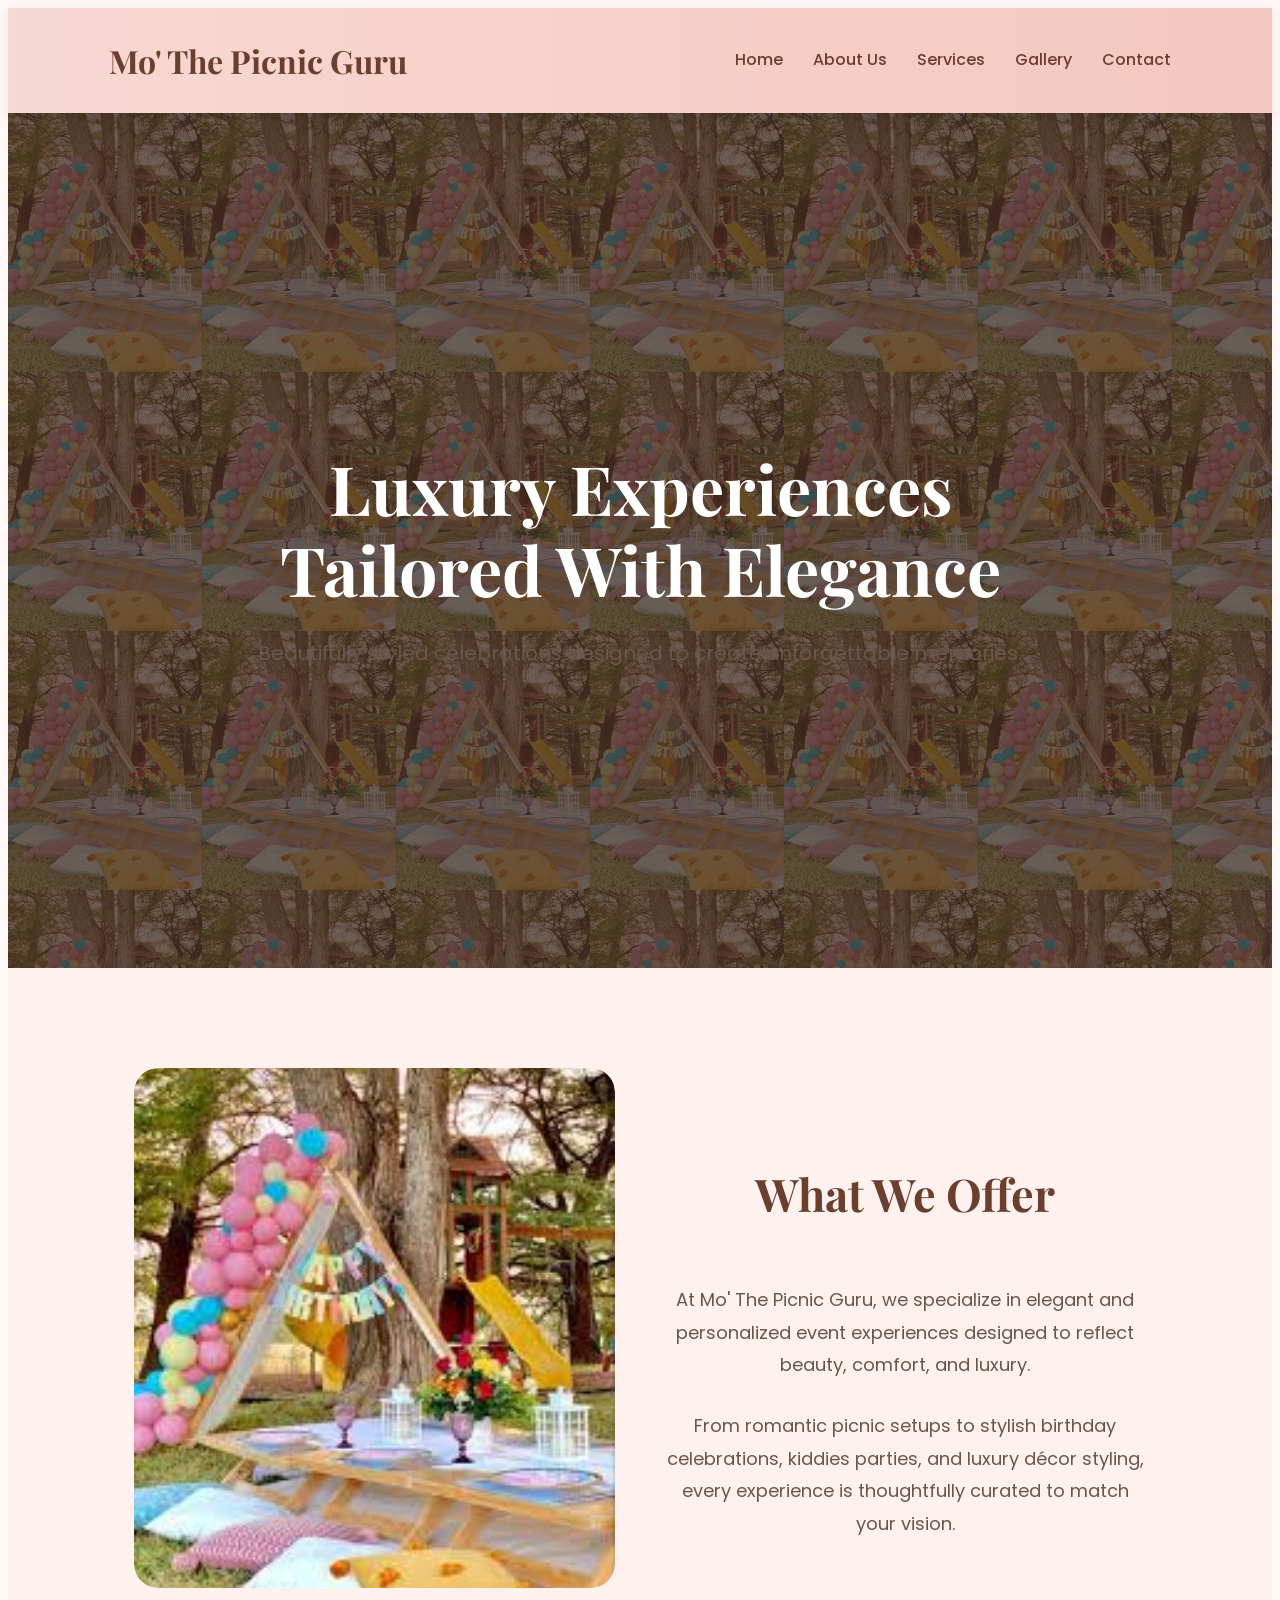
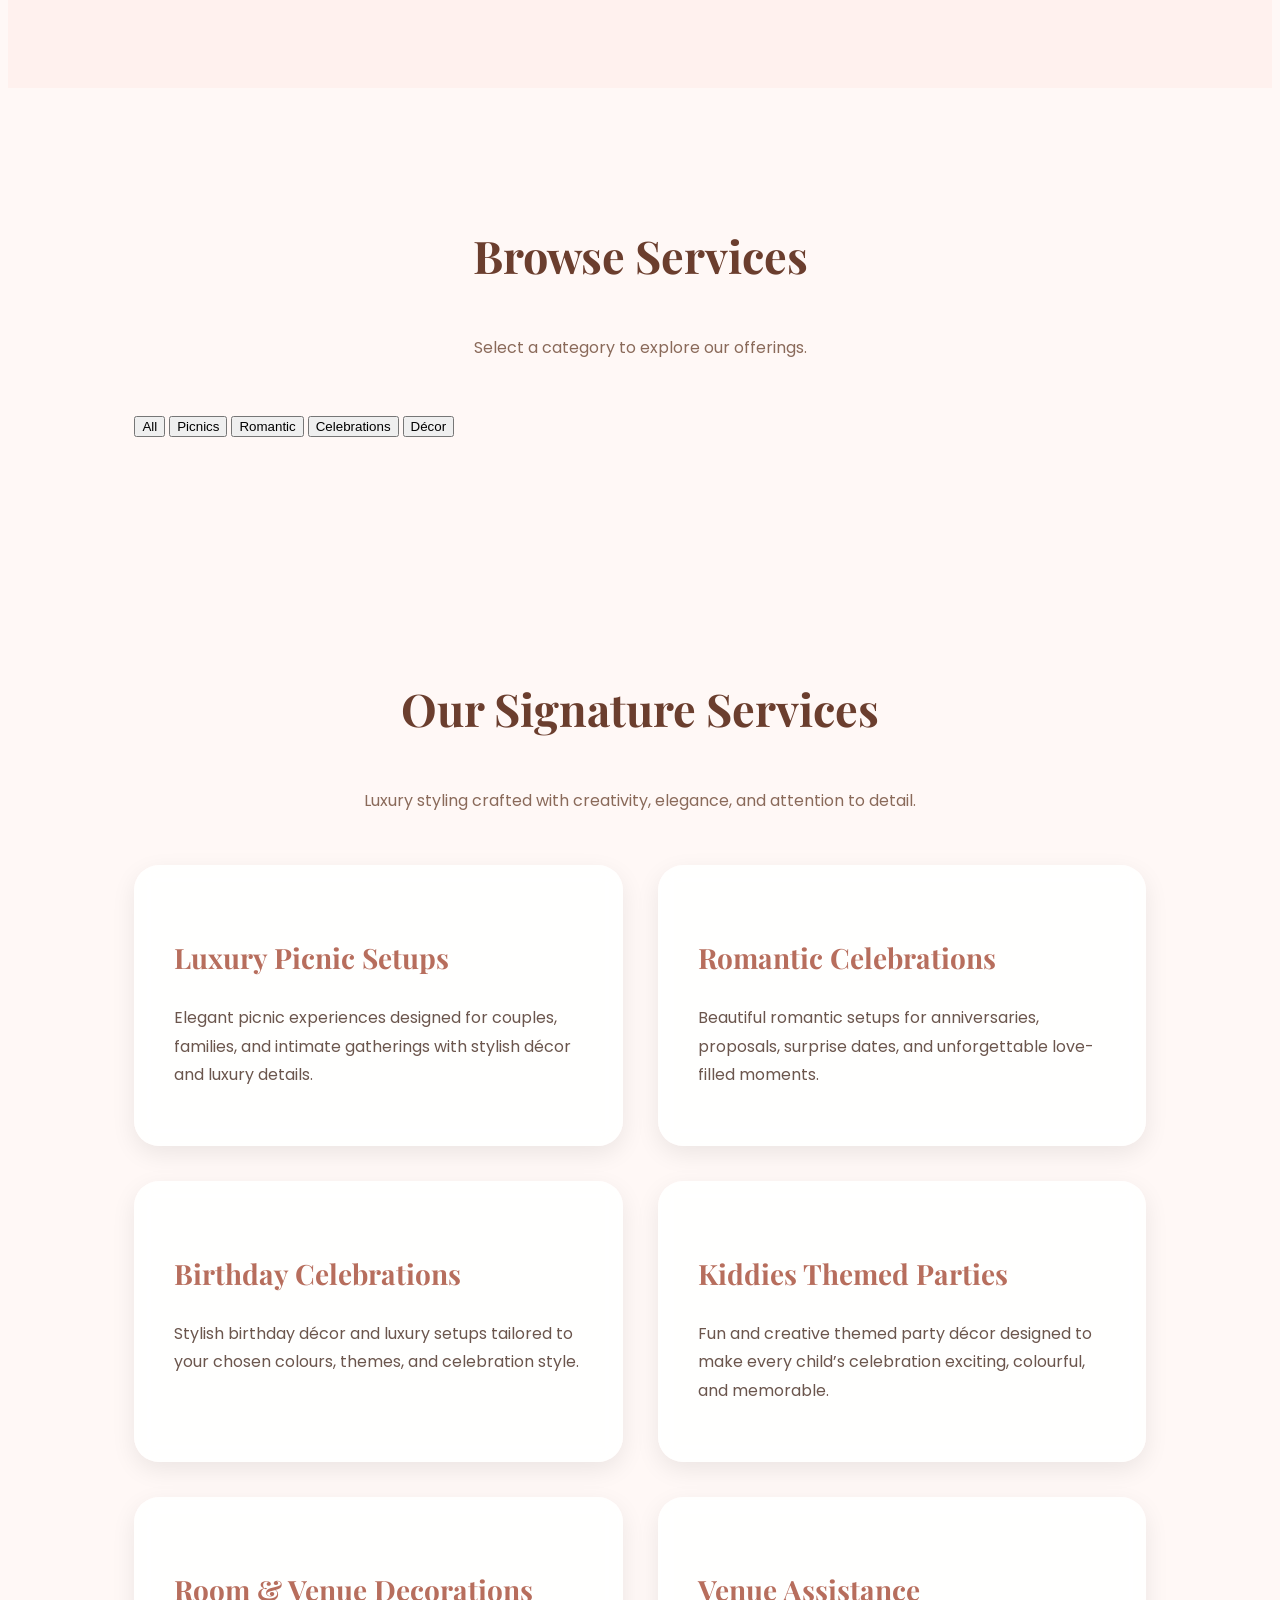
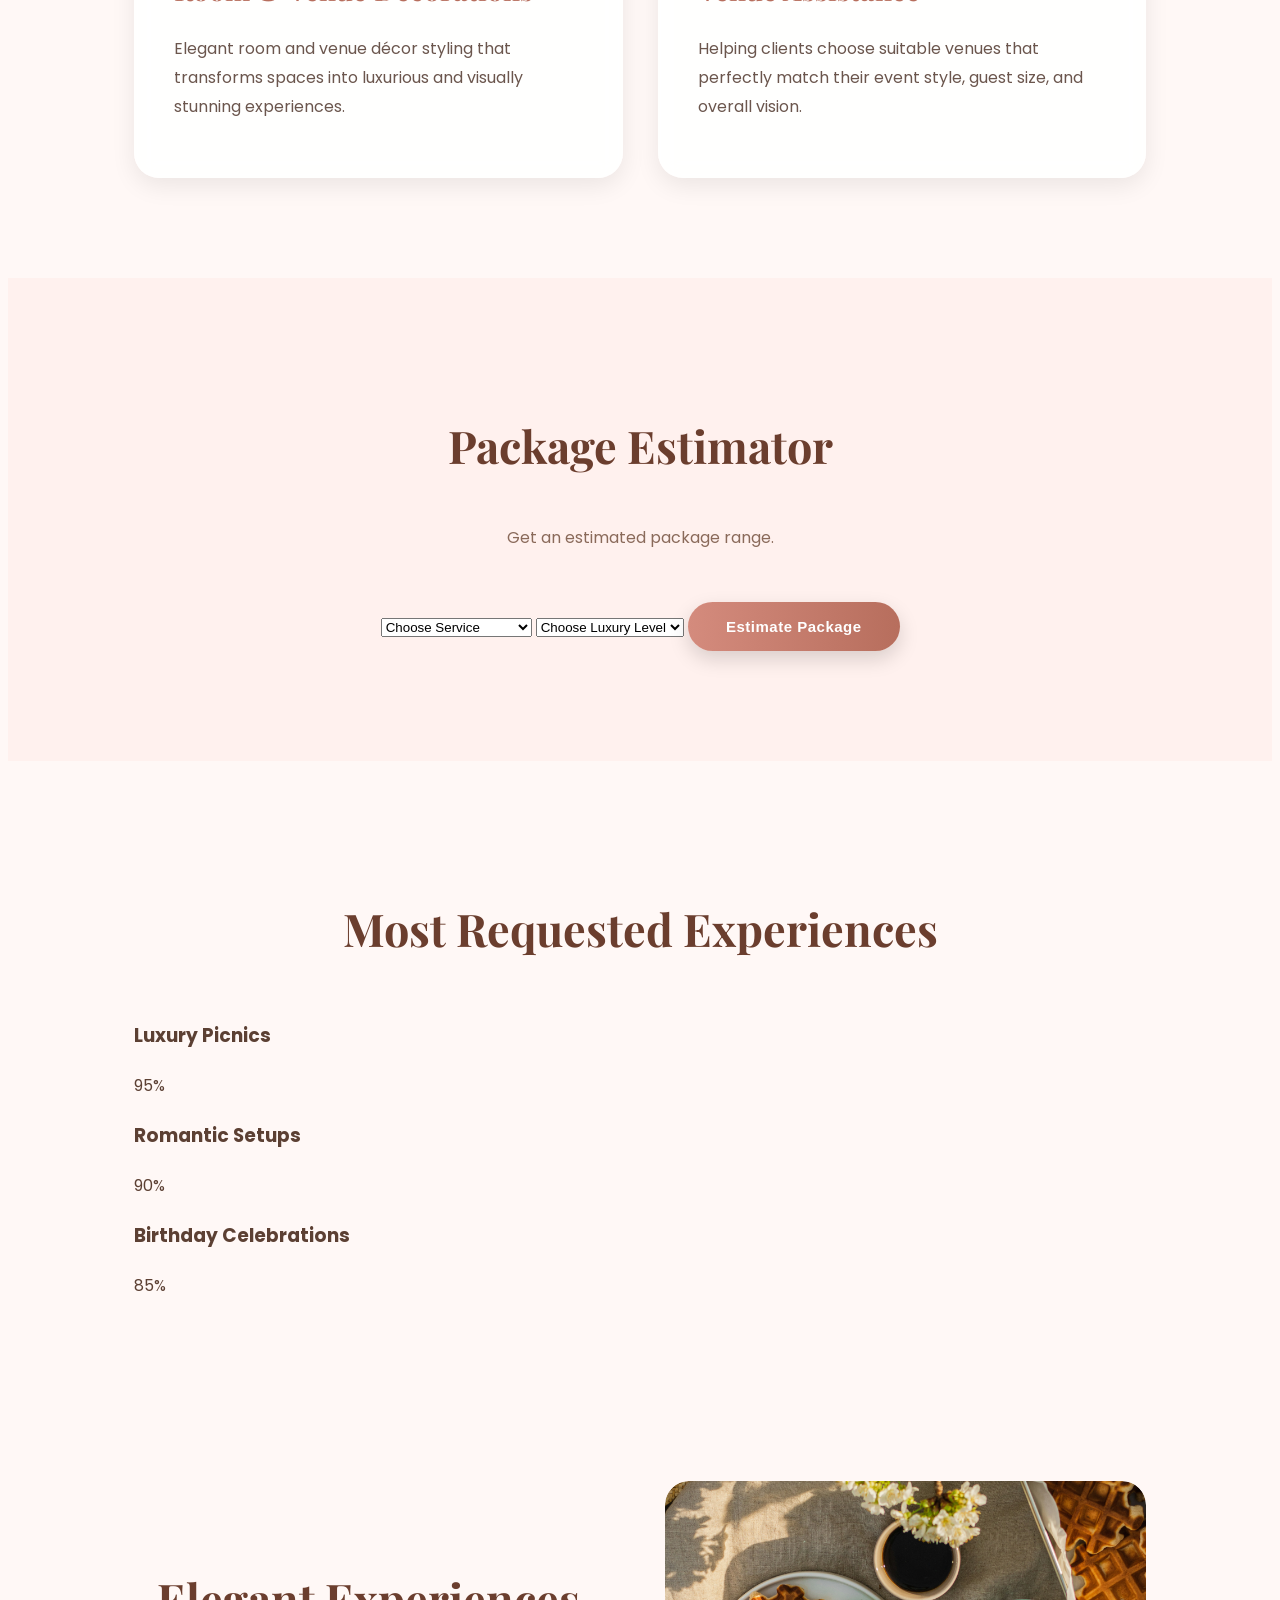
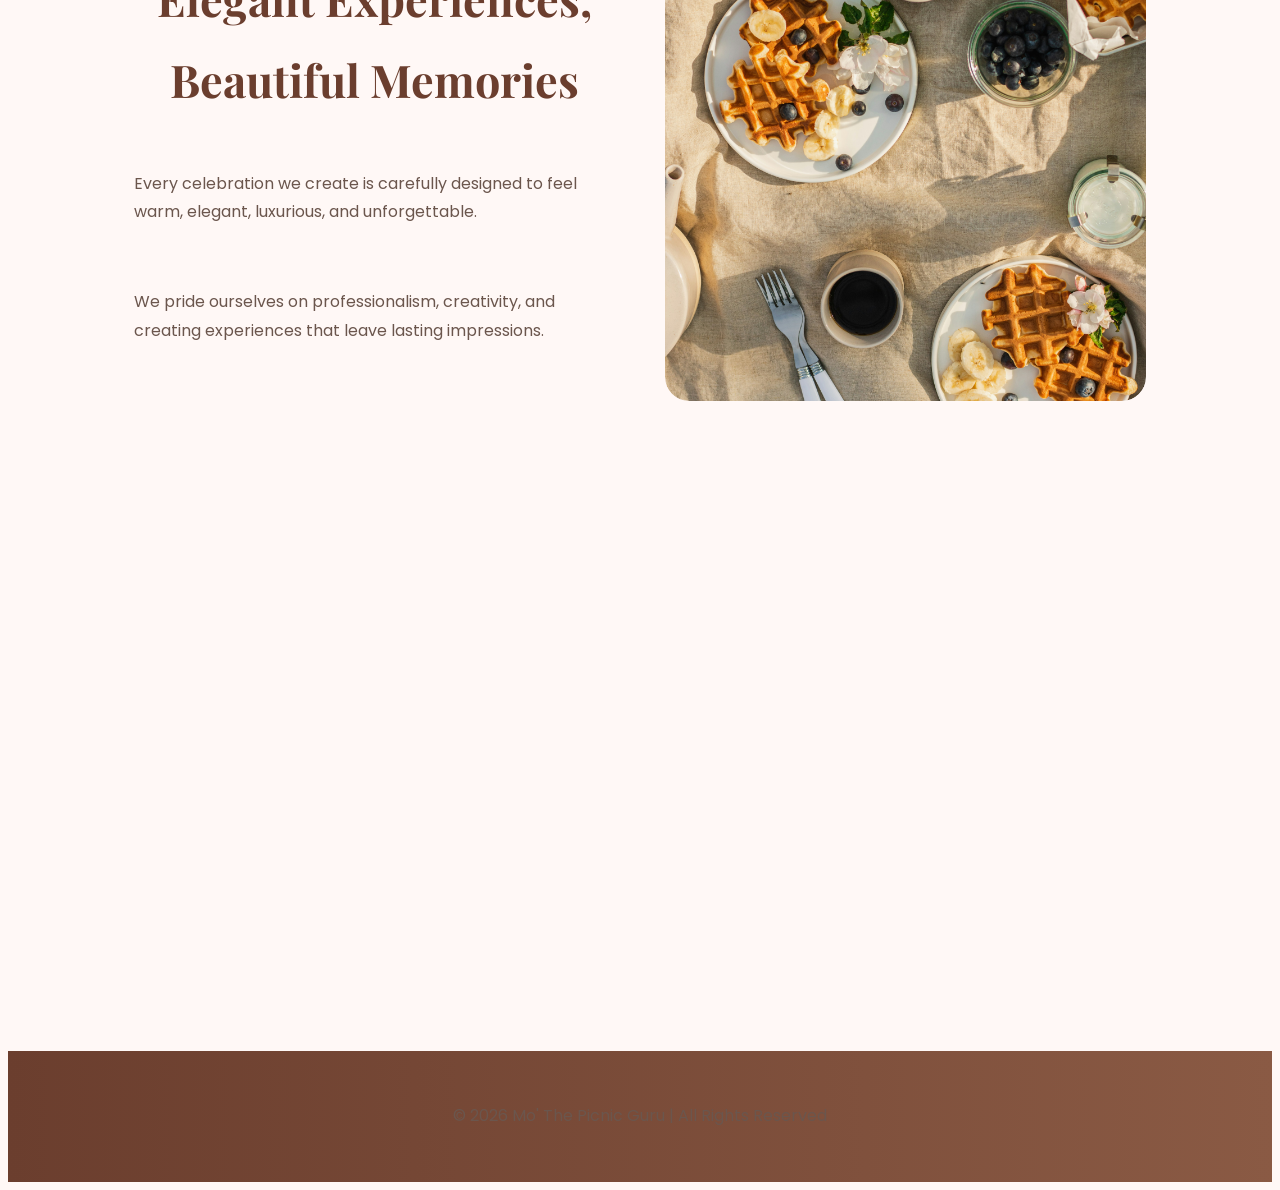
<file: services.html>
<!DOCTYPE html>
<html lang="en">

<head>

    <meta charset="UTF-8">
    <meta name="viewport" content="width=device-width, initial-scale=1.0">

    <title>Our Services | Mo' The Picnic Guru</title>

    <meta name="description"
        content="Explore luxury picnic setups, romantic décor, birthday celebrations, kiddies parties, and event styling services offered by Mo' The Picnic Guru in Limpopo.">

    <link rel="stylesheet" href="css/style.css">

    <link rel="preconnect" href="https://fonts.googleapis.com">
    <link rel="preconnect" href="https://fonts.gstatic.com" crossorigin>

    <link href="https://fonts.googleapis.com/css2?family=Playfair+Display:wght@500;700&family=Poppins:wght@300;400;500;600&display=swap"
        rel="stylesheet">

</head>

<body>

    <header>

        <nav class="navbar">

            <div class="logo">Mo' The Picnic Guru</div>

            <ul class="nav-links">

                <li><a href="index.html">Home</a></li>

                <li><a href="about.html">About Us</a></li>

                <li><a href="services.html" class="active">Services</a></li>

                <li><a href="gallery.html">Gallery</a></li>

                <li><a href="contact.html">Contact</a></li>

            </ul>

        </nav>

    </header>

    <main>

        <!-- Hero -->

        <section class="services-hero">

            <div class="services-overlay"></div>

            <div class="services-hero-content">

                <h1>Luxury Experiences Tailored With Elegance</h1>

                <p>
                    Beautifully styled celebrations designed to create unforgettable memories.
                </p>

            </div>

        </section>

        <!-- Introduction -->

        <section class="about-preview services-intro">

            <div class="intro-image">

                <img src="images/picnic11.jpeg" alt="Luxury Picnic Setup">

            </div>

            <div class="intro-text">

                <div class="section-title">

                    <h2>What We Offer</h2>

                </div>

                <p>
                    At Mo' The Picnic Guru, we specialize in elegant and personalized
                    event experiences designed to reflect beauty, comfort, and luxury.
                </p>

                <br>

                <p>
                    From romantic picnic setups to stylish birthday celebrations,
                    kiddies parties, and luxury décor styling, every experience
                    is thoughtfully curated to match your vision.
                </p>

            </div>

        </section>

        <!-- Service Filter -->

        <section class="filter-section">

            <div class="section-title">

                <h2>Browse Services</h2>

                <p>Select a category to explore our offerings.</p>

            </div>

            <div class="filter-buttons">

                <button class="filter-btn active" data-filter="all">All</button>
                <button class="filter-btn" data-filter="picnic">Picnics</button>
                <button class="filter-btn" data-filter="romantic">Romantic</button>
                <button class="filter-btn" data-filter="celebration">Celebrations</button>
                <button class="filter-btn" data-filter="decor">Décor</button>

            </div>

        </section>

        <!-- Services -->

        <section class="services-section">

            <div class="section-title">

                <h2>Our Signature Services</h2>

                <p>
                    Luxury styling crafted with creativity, elegance, and attention to detail.
                </p>

            </div>

            <div class="services-container">

                <div class="service-card" data-category="picnic">

                    <h3>Luxury Picnic Setups</h3>

                    <p>
                        Elegant picnic experiences designed for couples, families,
                        and intimate gatherings with stylish décor and luxury details.
                    </p>

                </div>

                <div class="service-card" data-category="romantic">

                    <h3>Romantic Celebrations</h3>

                    <p>
                        Beautiful romantic setups for anniversaries, proposals,
                        surprise dates, and unforgettable love-filled moments.
                    </p>

                </div>

                <div class="service-card" data-category="celebration">

                    <h3>Birthday Celebrations</h3>

                    <p>
                        Stylish birthday décor and luxury setups tailored to your
                        chosen colours, themes, and celebration style.
                    </p>

                </div>

                <div class="service-card" data-category="celebration">

                    <h3>Kiddies Themed Parties</h3>

                    <p>
                        Fun and creative themed party décor designed to make every
                        child’s celebration exciting, colourful, and memorable.
                    </p>

                </div>

                <div class="service-card" data-category="decor">

                    <h3>Room & Venue Decorations</h3>

                    <p>
                        Elegant room and venue décor styling that transforms spaces
                        into luxurious and visually stunning experiences.
                    </p>

                </div>

                <div class="service-card" data-category="decor">

                    <h3>Venue Assistance</h3>

                    <p>
                        Helping clients choose suitable venues that perfectly match
                        their event style, guest size, and overall vision.
                    </p>

                </div>

            </div>

        </section>

        <!-- Package Estimator -->

        <section class="estimator-section">

            <div class="section-title">

                <h2>Package Estimator</h2>

                <p>Get an estimated package range.</p>

            </div>

            <div class="estimator-container">

                <select id="serviceSelect">

                    <option value="">Choose Service</option>
                    <option value="picnic">Luxury Picnic Setup</option>
                    <option value="romantic">Romantic Celebration</option>
                    <option value="birthday">Birthday Celebration</option>
                    <option value="decor">Venue Décor</option>

                </select>

                <select id="luxuryLevel">

                    <option value="">Choose Luxury Level</option>
                    <option value="standard">Standard</option>
                    <option value="premium">Premium</option>
                    <option value="vip">VIP</option>

                </select>

                <button id="estimateBtn" class="hero-btn">
                    Estimate Package
                </button>

                <div id="estimateResult"></div>

            </div>

        </section>

        <!-- Popular Services -->

        <section class="popularity-section">

            <div class="section-title">

                <h2>Most Requested Experiences</h2>

            </div>

            <div class="progress-container">

                <div class="progress-item">

                    <h3>Luxury Picnics</h3>

                    <div class="progress-bar" data-progress="95">

                        <span>95%</span>

                    </div>

                </div>

                <div class="progress-item">

                    <h3>Romantic Setups</h3>

                    <div class="progress-bar" data-progress="90">

                        <span>90%</span>

                    </div>

                </div>

                <div class="progress-item">

                    <h3>Birthday Celebrations</h3>

                    <div class="progress-bar" data-progress="85">

                        <span>85%</span>

                    </div>

                </div>

            </div>

        </section>

        <!-- Feature -->

        <section class="feature-section">

            <div class="feature-text">

                <div class="section-title">

                    <h2>Elegant Experiences, Beautiful Memories</h2>

                </div>

                <p>
                    Every celebration we create is carefully designed to feel warm,
                    elegant, luxurious, and unforgettable.
                </p>

                <br>

                <p>
                    We pride ourselves on professionalism, creativity,
                    and creating experiences that leave lasting impressions.
                </p>

            </div>

            <div class="feature-image">

                <img src="images/picnic18.jpeg" alt="Luxury Event Styling">

            </div>

        </section>

        <!-- Why Choose Us -->

        <section class="why-services">

            <div class="section-title">

                <h2>Why Choose Us?</h2>

            </div>

            <div class="why-us-container">

                <div class="why-card">

                    <h3>Luxury Aesthetic</h3>

                    <p>
                        Elegant styling inspired by modern soft luxury and beauty.
                    </p>

                </div>

                <div class="why-card">

                    <h3>Personalized Service</h3>

                    <p>
                        Every setup is tailored specifically to your celebration.
                    </p>

                </div>

                <div class="why-card">

                    <h3>Attention To Detail</h3>

                    <p>
                        Carefully curated décor elements designed to impress.
                    </p>

                </div>

            </div>

        </section>

    </main>

    <footer>

        <p>&copy; 2026 Mo' The Picnic Guru | All Rights Reserved</p>

    </footer>

    <script src="js/script.js"></script>

</body>

</html>
</file>
<file: css/style.css>
```css
/* =========================
   GOOGLE FONTS
========================= */

@import url('https://fonts.googleapis.com/css2?family=Playfair+Display:wght@500;700&family=Poppins:wght@300;400;500;600&display=swap');

/* =========================
   GLOBAL STYLING
========================= */

*{
    margin: 0;
    padding: 0;
    box-sizing: border-box;
}

html{
    scroll-behavior: smooth;
}

body{

    font-family: 'Poppins', sans-serif;

    background: #fff8f6;

    color: #5c4033;

    line-height: 1.8;
}

/* =========================
   NAVIGATION
========================= */

.navbar{

    display: flex;
    justify-content: space-between;
    align-items: center;

    padding: 22px 8%;

    background: linear-gradient(to right, #f7d9d3, #f3c8be);

    position: sticky;
    top: 0;
    z-index: 1000;

    box-shadow: 0px 4px 15px rgba(0,0,0,0.08);
}

.logo{

    font-family: 'Playfair Display', serif;

    font-size: 32px;

    color: #6b3e2e;

    font-weight: bold;
}

.nav-links{

    display: flex;
    gap: 30px;

    list-style: none;
}

.nav-links a{

    text-decoration: none;

    color: #6b3e2e;

    font-weight: 500;

    transition: 0.3s ease;
}

.nav-links a:hover{

    color: #d48b7d;

    transform: translateY(-2px);
}

/* =========================
   HERO SECTION
========================= */

.hero-section{

    min-height: 95vh;

    background:
    linear-gradient(
        rgba(92,64,51,0.55),
        rgba(92,64,51,0.55)
    ),
    url('../images/picnic1.jpeg');

    background-size: cover;
    background-position: center;

    display: flex;
    justify-content: center;
    align-items: center;

    text-align: center;

    padding: 20px;
}

.hero-content{

    max-width: 850px;

    color: white;

    animation: fadeIn 1.5s ease;
}

.hero-content h1{

    font-size: 70px;

    margin-bottom: 25px;

    font-family: 'Playfair Display', serif;

    line-height: 1.2;
}

.hero-content p{

    font-size: 22px;

    margin-bottom: 35px;
}

/* =========================
   BUTTONS
========================= */

.hero-btn{

    display: inline-block;

    padding: 16px 38px;

    background: linear-gradient(to right, #d48b7d, #b76e5d);

    color: white;

    text-decoration: none;

    border-radius: 50px;

    font-weight: bold;

    transition: 0.4s ease;

    box-shadow: 0px 8px 20px rgba(0,0,0,0.15);
}

.hero-btn:hover{

    transform: translateY(-5px) scale(1.05);

    box-shadow: 0px 12px 25px rgba(0,0,0,0.2);
}

/* =========================
   GENERAL SECTIONS
========================= */

section{

    padding: 90px 10%;
}

.section-title{

    text-align: center;

    margin-bottom: 50px;
}

.section-title h2{

    font-size: 45px;

    color: #6b3e2e;

    font-family: 'Playfair Display', serif;
}

/* =========================
   PAGE HEADINGS
========================= */

.about-heading{

    background:
    linear-gradient(
        to right,
        #f7d9d3,
        #fbe9e4
    );

    text-align: center;

    padding: 90px 20px;
}

.about-heading h1{

    font-size: 60px;

    color: #6b3e2e;

    font-family: 'Playfair Display', serif;
}

/* =========================
   ABOUT PREVIEW
========================= */

.about-preview{

    text-align: center;

    background-color: #fff1ee;
}

.about-preview p{

    max-width: 950px;

    margin: auto;

    font-size: 18px;
}

/* =========================
   SERVICES SECTION
========================= */

.services-section{

    background-color: #fff8f6;
}

.services-container{

    display: grid;

    grid-template-columns: repeat(auto-fit, minmax(320px, 1fr));

    gap: 35px;
}

.service-card{

    background: rgba(255,255,255,0.9);

    backdrop-filter: blur(10px);

    padding: 40px;

    border-radius: 25px;

    box-shadow: 0px 8px 25px rgba(0,0,0,0.08);

    transition: 0.5s ease;
}

.service-card:hover{

    transform: translateY(-12px);

    box-shadow: 0px 15px 35px rgba(0,0,0,0.15);
}

.service-card h3{

    font-size: 28px;

    color: #b76e5d;

    margin-bottom: 20px;

    font-family: 'Playfair Display', serif;
}

/* =========================
   GALLERY SECTION
========================= */

.gallery-section{

    background-color: #fff8f6;
}

.gallery-container{

    display: grid;

    grid-template-columns: repeat(auto-fit, minmax(300px, 1fr));

    gap: 35px;
}

.gallery-card{

    overflow: hidden;

    border-radius: 25px;

    background: white;

    box-shadow: 0px 8px 25px rgba(0,0,0,0.1);

    transition: 0.5s ease;
}

.gallery-card:hover{

    transform: scale(1.03);
}

.gallery-card img{

    width: 100%;

    height: 320px;

    object-fit: cover;

    transition: 0.5s ease;
}

.gallery-card:hover img{

    transform: scale(1.08);
}

.gallery-info{

    padding: 30px;
}

.gallery-info h3{

    color: #b76e5d;

    font-size: 26px;

    margin-bottom: 15px;

    font-family: 'Playfair Display', serif;
}

/* =========================
   CONTACT FORM
========================= */

form input,
form select,
form textarea{

    width: 100%;

    padding: 16px;

    border-radius: 14px;

    border: 1px solid #d8b4a0;

    background-color: #fff8f6;

    font-family: 'Poppins', sans-serif;

    font-size: 15px;

    transition: 0.3s;
}

form input:focus,
form select:focus,
form textarea:focus{

    outline: none;

    border: 2px solid #d48b7d;

    box-shadow: 0px 0px 10px rgba(212,139,125,0.2);
}

form label{

    font-weight: 500;

    color: #6b3e2e;
}

/* =========================
   IMAGE PREVIEW SECTION
========================= */

.gallery-preview{

    text-align: center;

    background-color: #fff1ee;
}

.gallery-preview img{

    width: 85%;

    max-width: 850px;

    border-radius: 25px;

    box-shadow: 0px 10px 30px rgba(0,0,0,0.15);

    transition: 0.5s ease;
}

.gallery-preview img:hover{

    transform: scale(1.02);
}

/* =========================
   FOOTER
========================= */

footer{

    background: linear-gradient(to right, #6b3e2e, #8a5a44);

    color: white;

    text-align: center;

    padding: 35px;
}

/* =========================
   ANIMATIONS
========================= */

@keyframes fadeIn{

    from{

        opacity: 0;
        transform: translateY(30px);
    }

    to{

        opacity: 1;
        transform: translateY(0);
    }
}

/* =========================
   MOBILE RESPONSIVE
========================= */

@media(max-width: 768px){

    .navbar{

        flex-direction: column;

        gap: 20px;
    }

    .nav-links{

        flex-direction: column;

        text-align: center;
    }

    .hero-content h1{

        font-size: 42px;
    }

    .hero-content p{

        font-size: 18px;
    }

    .about-heading h1{

        font-size: 42px;
    }

    .section-title h2{

        font-size: 34px;
    }

    section{

        padding: 70px 7%;
    }
}
```
```css id="activeimg002"
/* =========================
   ACTIVE GALLERY IMAGE
========================= */

.active-image{

    transform: scale(1.08);

    transition: 0.4s ease;
}
```
/* =========================
   ACTIVE NAV LINK
========================= */

.nav-links a.active{

    color: #b76e5d;

    font-weight: 600;
}

/* =========================
   HERO OVERLAYS
========================= */

.hero-overlay,
.about-hero-overlay,
.services-overlay,
.gallery-overlay,
.contact-overlay{

    position: absolute;

    inset: 0;

    background: rgba(68, 48, 37, 0.55);
}

/* =========================
   HERO SECTIONS
========================= */

.hero-section,
.about-hero,
.services-hero,
.gallery-hero,
.contact-hero{

    position: relative;

    min-height: 75vh;

    display: flex;

    justify-content: center;

    align-items: center;

    text-align: center;

    overflow: hidden;

    background-size: cover;

    background-position: center;
}

/* Homepage Hero */

.hero-section{

    background:
    linear-gradient(rgba(68,48,37,0.5), rgba(68,48,37,0.5)),
    url('../images/picnic6.jpeg');
}

/* About Hero */

.about-hero{

    background:
    linear-gradient(rgba(68,48,37,0.5), rgba(68,48,37,0.5)),
    url('../images/picnic7.jpeg');
}

/* Services Hero */

.services-hero{

    background:
    linear-gradient(rgba(68,48,37,0.5), rgba(68,48,37,0.5)),
    url('../images/picnic11.jpeg');
}

/* Gallery Hero */

.gallery-hero{

    background:
    linear-gradient(rgba(68,48,37,0.5), rgba(68,48,37,0.5)),
    url('../images/picnic16.jpeg');
}

/* Contact Hero */

.contact-hero{

    background:
    linear-gradient(rgba(68,48,37,0.5), rgba(68,48,37,0.5)),
    url('../images/picnic12.jpeg');
}

/* =========================
   HERO CONTENT
========================= */

.hero-content,
.about-hero-content,
.services-hero-content,
.gallery-hero-content,
.contact-hero-content{

    position: relative;

    z-index: 2;

    color: white;

    max-width: 850px;

    padding: 20px;
}

.hero-content h1,
.about-hero-content h1,
.services-hero-content h1,
.gallery-hero-content h1,
.contact-hero-content h1{

    font-size: 68px;

    line-height: 1.2;

    margin-bottom: 25px;

    font-family: 'Playfair Display', serif;
}

.hero-content p,
.about-hero-content p,
.services-hero-content p,
.gallery-hero-content p,
.contact-hero-content p{

    font-size: 20px;
}

/* =========================
   IMAGE CROPPING FIX
========================= */

img{

    display: block;
}

/* ALL custom section images */

.about-image img,
.story-image img,
.intro-image img,
.feature-image img,
.gallery-image img,
.contact-image{

    width: 100%;

    height: 100%;

    object-fit: cover;

    border-radius: 24px;

    box-shadow: 0px 10px 30px rgba(0,0,0,0.12);
}

/* =========================
   SPLIT LAYOUTS
========================= */

.about-grid,
.story-container,
.services-intro,
.feature-section,
.contact-container,
.contact-intro{

    display: grid;

    grid-template-columns: repeat(auto-fit, minmax(320px, 1fr));

    gap: 50px;

    align-items: center;
}

/* =========================
   IMAGE HOLDERS
========================= */

.about-image,
.story-image,
.intro-image,
.feature-image{

    height: 520px;

    overflow: hidden;

    border-radius: 24px;
}

/* =========================
   CONTACT SECTION
========================= */

.contact-section{

    background: #fff8f6;
}

.contact-card{

    background: white;

    padding: 40px;

    border-radius: 24px;

    box-shadow: 0px 8px 25px rgba(0,0,0,0.08);
}

.contact-image{

    height: 320px;

    margin-bottom: 30px;
}

/* =========================
   WHY US CARDS
========================= */

.why-us-container{

    display: grid;

    grid-template-columns: repeat(auto-fit, minmax(250px, 1fr));

    gap: 30px;

    margin-top: 40px;
}

.why-card{

    background: white;

    padding: 35px;

    border-radius: 22px;

    text-align: center;

    box-shadow: 0px 8px 20px rgba(0,0,0,0.08);

    transition: 0.4s ease;
}

.why-card:hover{

    transform: translateY(-8px);
}

.why-card h3{

    color: #b76e5d;

    margin-bottom: 15px;

    font-family: 'Playfair Display', serif;
}

/* =========================
   GALLERY IMPROVEMENTS
========================= */

.gallery-container{

    grid-template-columns: repeat(auto-fit, minmax(340px, 1fr));
}

.gallery-card{

    position: relative;

    overflow: hidden;
}

.gallery-card img{

    width: 100%;

    height: 380px;

    object-fit: cover;

    object-position: center;

    transition: 0.6s ease;
}

.gallery-card:hover img{

    transform: scale(1.06);
}

.gallery-info{

    background: white;
}

/* =========================
   SECTION SPACING
========================= */

.about-preview,
.services-section,
.gallery-section,
.contact-section,
.social-section{

    padding-top: 100px;

    padding-bottom: 100px;
}

/* =========================
   LUXURY TEXT COLORS
========================= */

p{

    color: #6b564d;
}

.section-title p{

    margin-top: 15px;

    color: #8a6a5a;
}

/* =========================
   BUTTON ENHANCEMENT
========================= */

.hero-btn{

    border: none;

    cursor: pointer;

    font-size: 15px;

    letter-spacing: 0.5px;
}

/* =========================
   MOBILE RESPONSIVE
========================= */

@media(max-width: 768px){

    .hero-content h1,
    .about-hero-content h1,
    .services-hero-content h1,
    .gallery-hero-content h1,
    .contact-hero-content h1{

        font-size: 42px;
    }

    .about-image,
    .story-image,
    .intro-image,
    .feature-image{

        height: 350px;
    }

    .gallery-card img{

        height: 300px;
    }

    .contact-image{

        height: 250px;
    }

    .services-container,
    .gallery-container,
    .why-us-container{

        gap: 25px;
    }
}
/* =========================
   PERFORMANCE + MOTION FIXES
========================= */

section {
    will-change: transform, opacity;
}

.gallery-card img,
.hero-btn {
    will-change: transform;
}
/* =========================
   STATS SECTION
========================= */

.stats-container{

    display:grid;
    grid-template-columns:repeat(auto-fit,minmax(250px,1fr));
    gap:30px;
    margin-top:40px;
}

.stat-card{

    background:white;
    padding:40px;
    border-radius:24px;
    text-align:center;

    box-shadow:0px 8px 25px rgba(0,0,0,0.08);

    transition:0.4s ease;
}

.stat-card:hover{

    transform:translateY(-10px);
}

.stat-card h3{

    font-size:48px;

    color:#b76e5d;

    margin-bottom:10px;

    font-family:'Playfair Display', serif;
}

/* =========================
   GALLERY FILTERS
========================= */

.gallery-controls{

    display:flex;

    justify-content:center;

    flex-wrap:wrap;

    gap:15px;

    margin-bottom:30px;
}

.gallery-filter{

    padding:12px 25px;

    border:none;

    border-radius:50px;

    cursor:pointer;

    background:#f3d5cc;

    color:#6b3e2e;

    font-weight:600;

    transition:0.3s;
}

.gallery-filter:hover,
.gallery-filter.active{

    background:#b76e5d;

    color:white;
}

/* =========================
   GALLERY SEARCH
========================= */

.gallery-search{

    max-width:500px;

    margin:0 auto 50px auto;
}

.gallery-search input{

    width:100%;

    padding:15px 20px;

    border-radius:50px;

    border:1px solid #d8b4a0;
}

/* =========================
   LIGHTBOX
========================= */

.lightbox{

    display:none;

    position:fixed;

    inset:0;

    background:rgba(0,0,0,0.9);

    z-index:9999;

    justify-content:center;

    align-items:center;
}

.lightbox img{

    max-width:90%;

    max-height:85vh;

    border-radius:20px;
}

#closeLightbox{

    position:absolute;

    top:30px;

    right:40px;

    color:white;

    font-size:50px;

    cursor:pointer;
}

/* =========================
   TIMELINE
========================= */

.timeline-container{

    display:grid;

    gap:30px;
}

.timeline-item{

    background:white;

    padding:30px;

    border-left:5px solid #b76e5d;

    border-radius:20px;

    box-shadow:0px 8px 20px rgba(0,0,0,0.08);
}

/* =========================
   SERVICE ESTIMATOR
========================= */

.estimator-section{

    text-align:center;

    background:#fff1ee;
}

.estimator-card{

    max-width:600px;

    margin:auto;

    background:white;

    padding:40px;

    border-radius:24px;

    box-shadow:0px 8px 25px rgba(0,0,0,0.08);
}

#estimateResult,
#contactEstimateResult{

    margin-top:20px;

    font-weight:600;

    color:#b76e5d;
}

/* =========================
   FORM PROGRESS BAR
========================= */

.form-progress{

    width:100%;

    height:16px;

    background:#ead9d3;

    border-radius:50px;

    overflow:hidden;
}

#progressBar{

    width:0%;

    height:100%;

    background:#b76e5d;

    transition:0.4s ease;
}

/* =========================
   CHARACTER COUNTER
========================= */

.character-counter{

    text-align:right;

    margin-top:10px;

    margin-bottom:20px;

    color:#8a6a5a;

    font-size:14px;
}

/* =========================
   SUCCESS MESSAGE
========================= */

#formSuccess{

    margin-top:20px;

    color:green;

    font-weight:600;
}

/* =========================
   BUSINESS STATUS
========================= */

#businessStatus{

    margin-top:15px;

    font-weight:600;
}

/* =========================
   QUICK BOOKING
========================= */

.quick-booking{

    text-align:center;

    background:#fff1ee;
}

/* =========================
   HIDDEN CLASS
========================= */

.hidden{

    display:none !important;
}

/* =========================
   ANIMATION CLASS
========================= */

.fade-up{

    opacity:0;

    transform:translateY(40px);

    transition:all .8s ease;
}

.fade-up.show{

    opacity:1;

    transform:translateY(0);
}

/* =========================
   MOBILE IMPROVEMENTS
========================= */

@media(max-width:768px){

    .gallery-controls{

        flex-direction:column;
    }

    .stat-card h3{

        font-size:36px;
    }

    .timeline-item{

        padding:20px;
    }

    .lightbox img{

        max-width:95%;
    }
}
</file>
